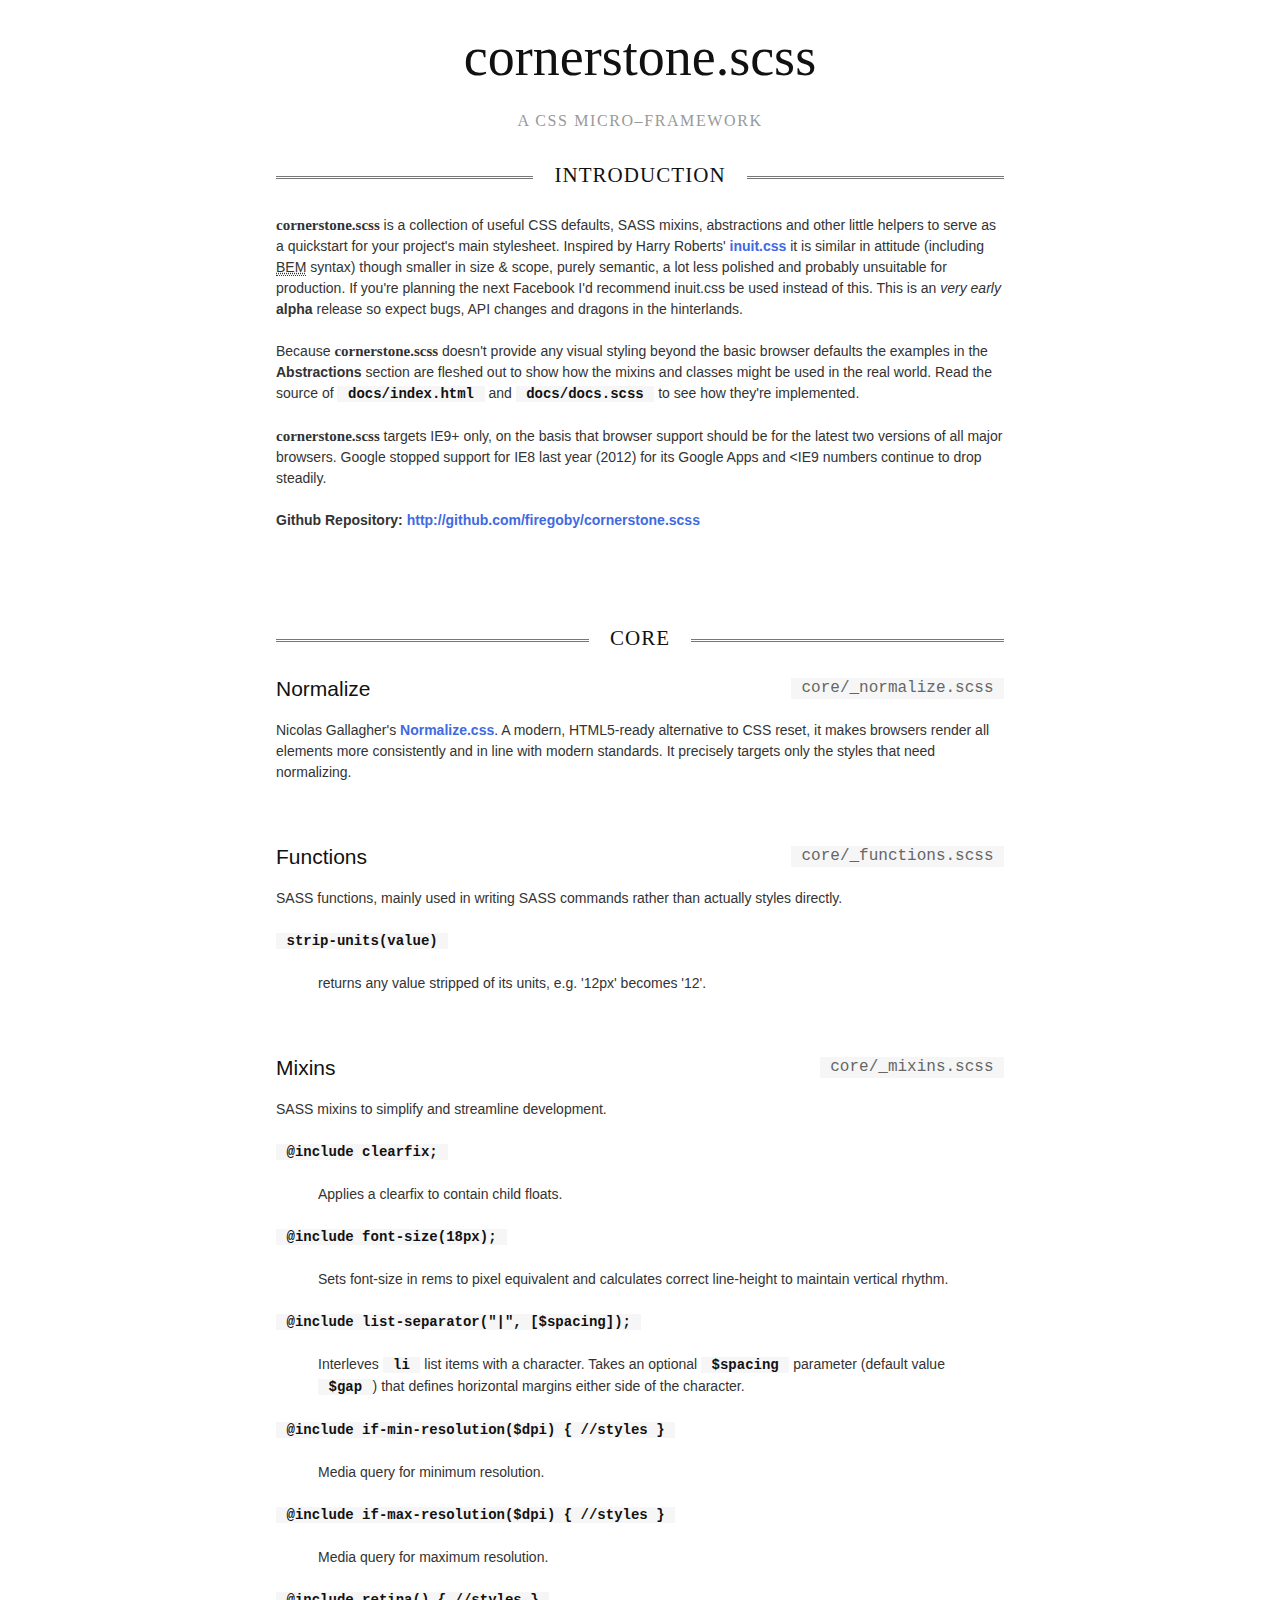
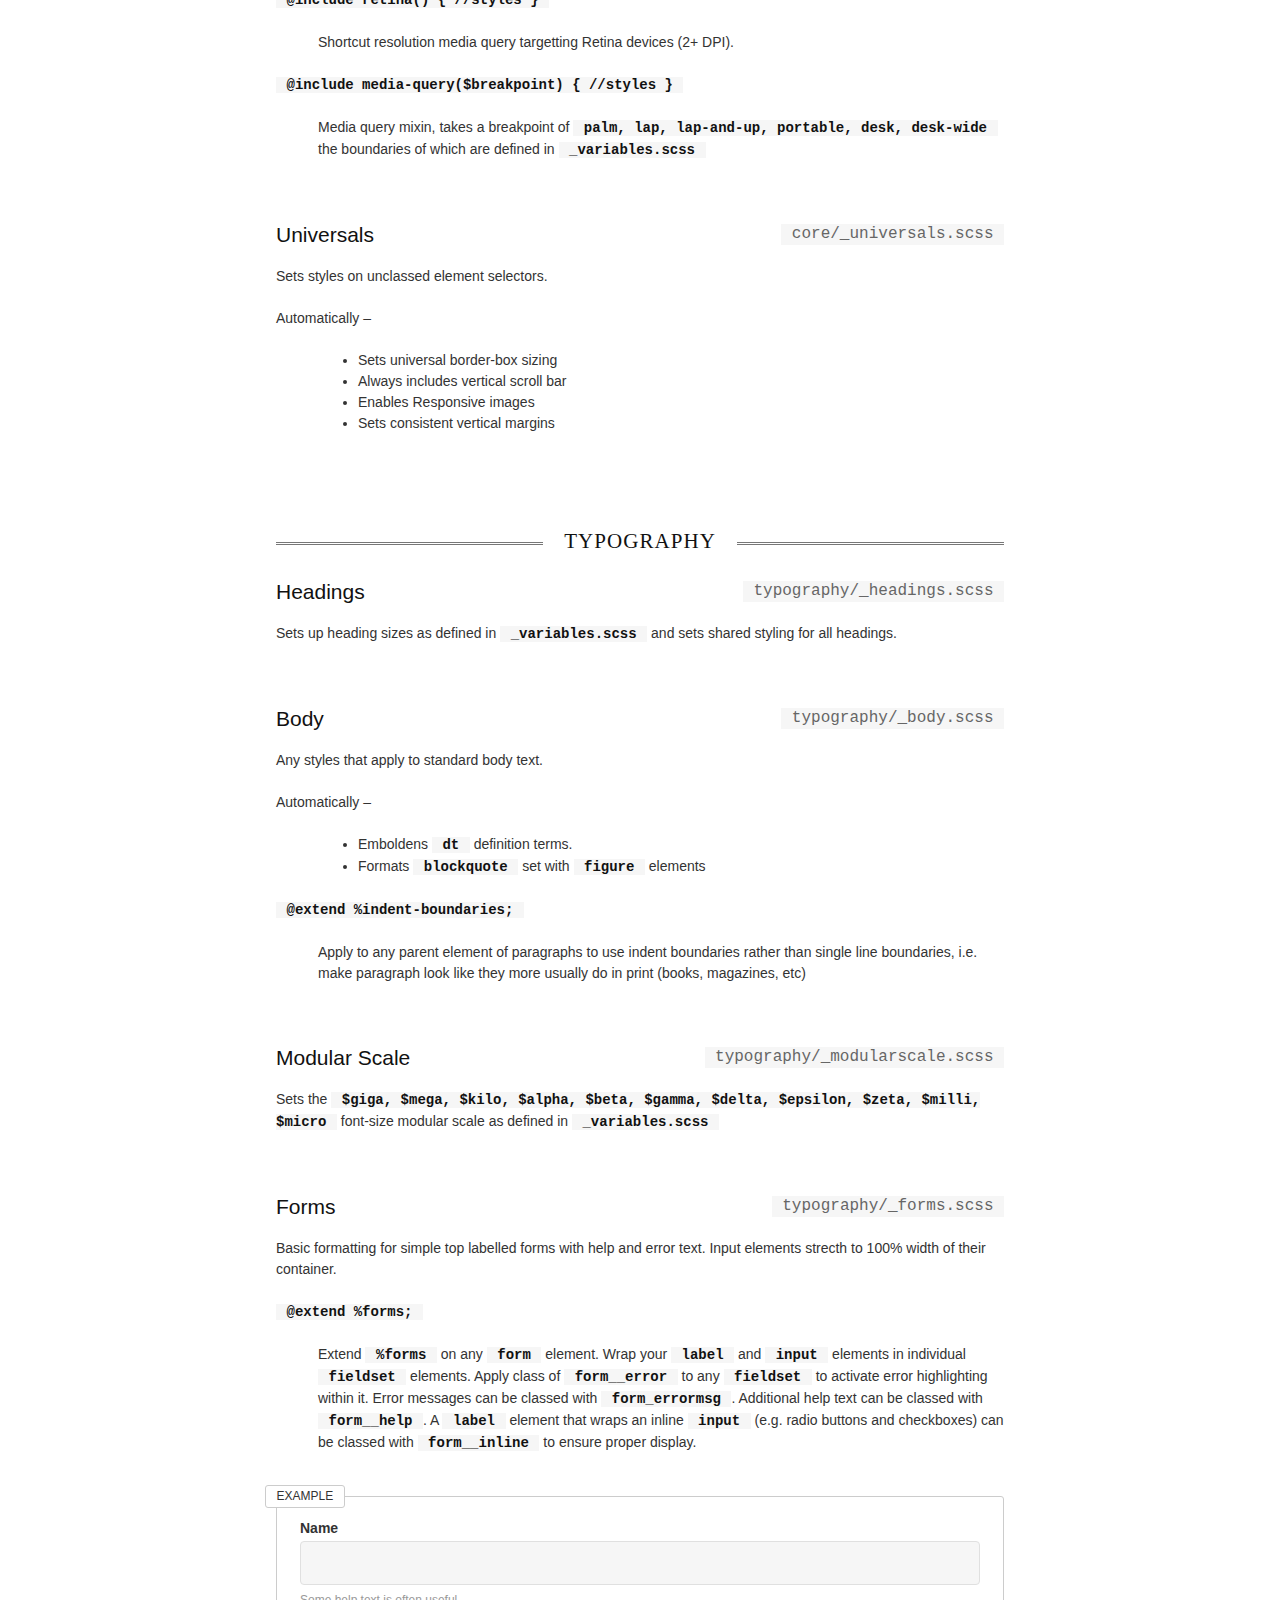
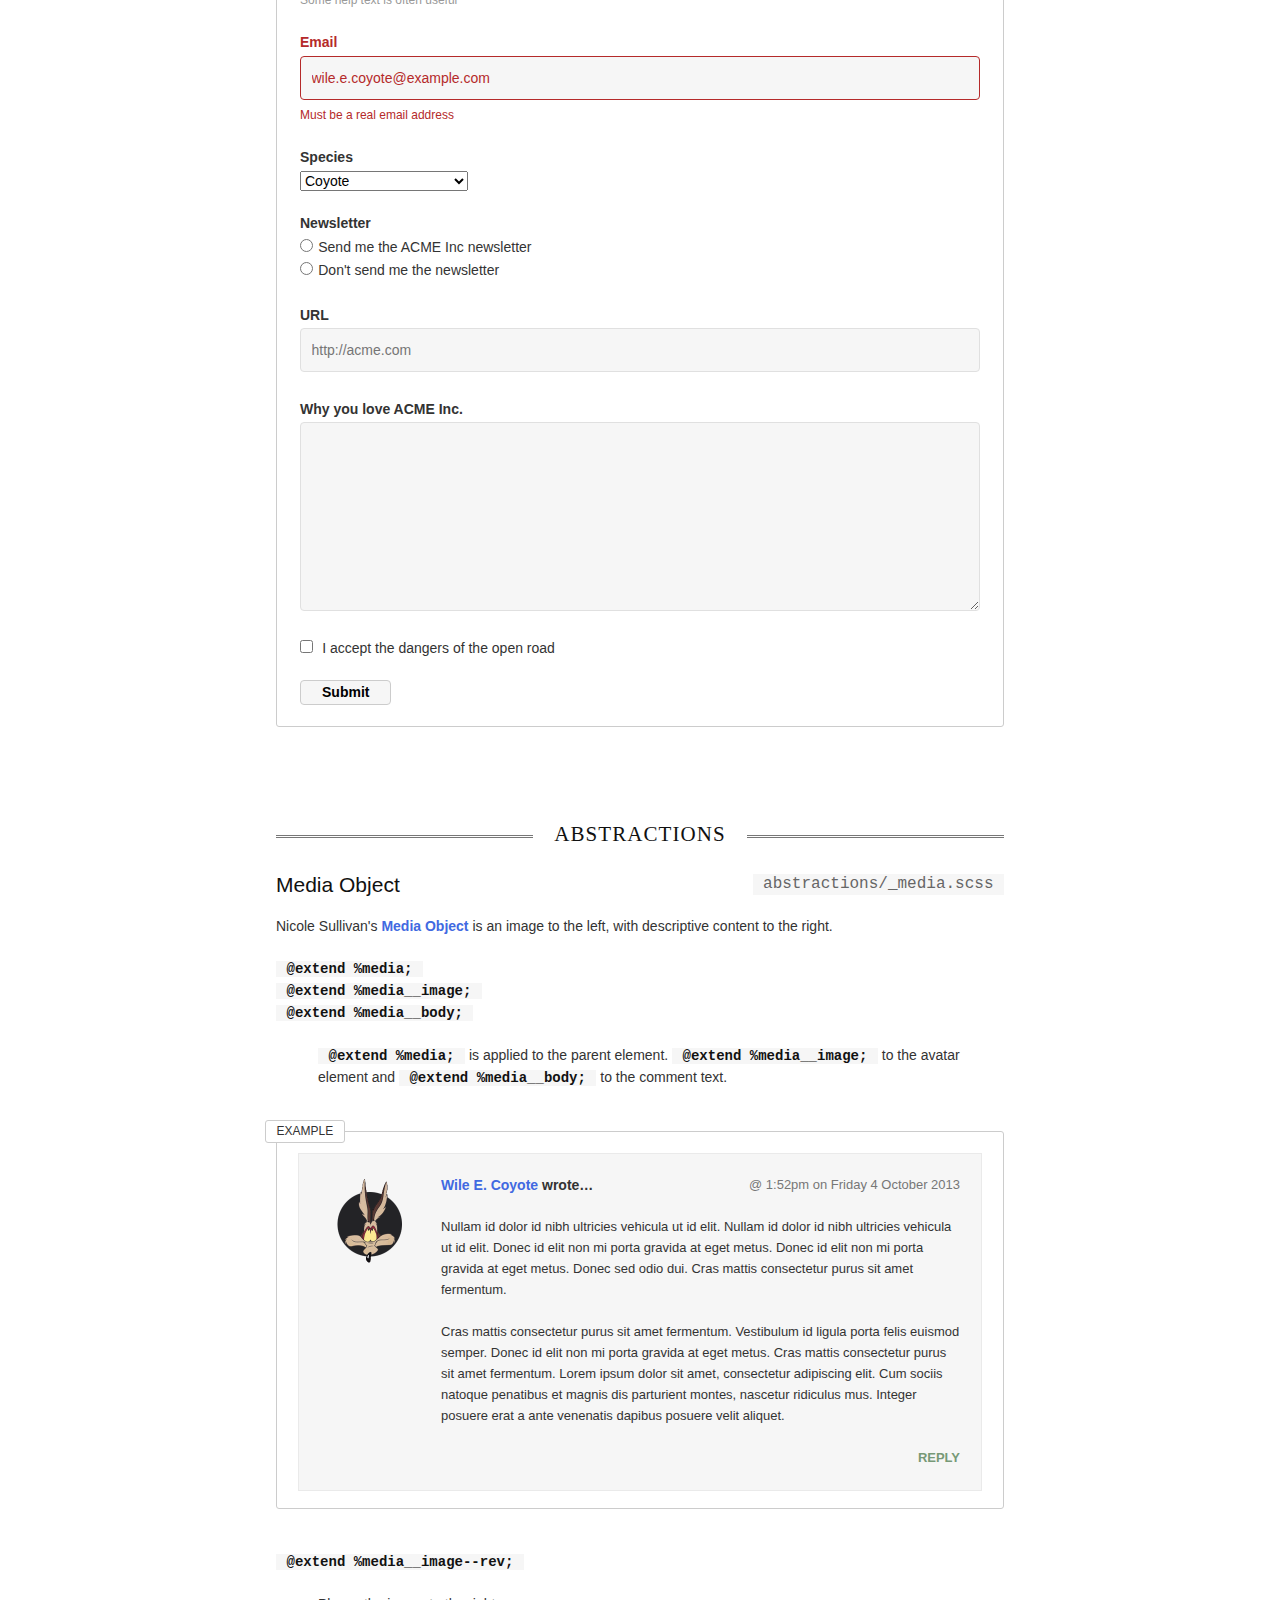
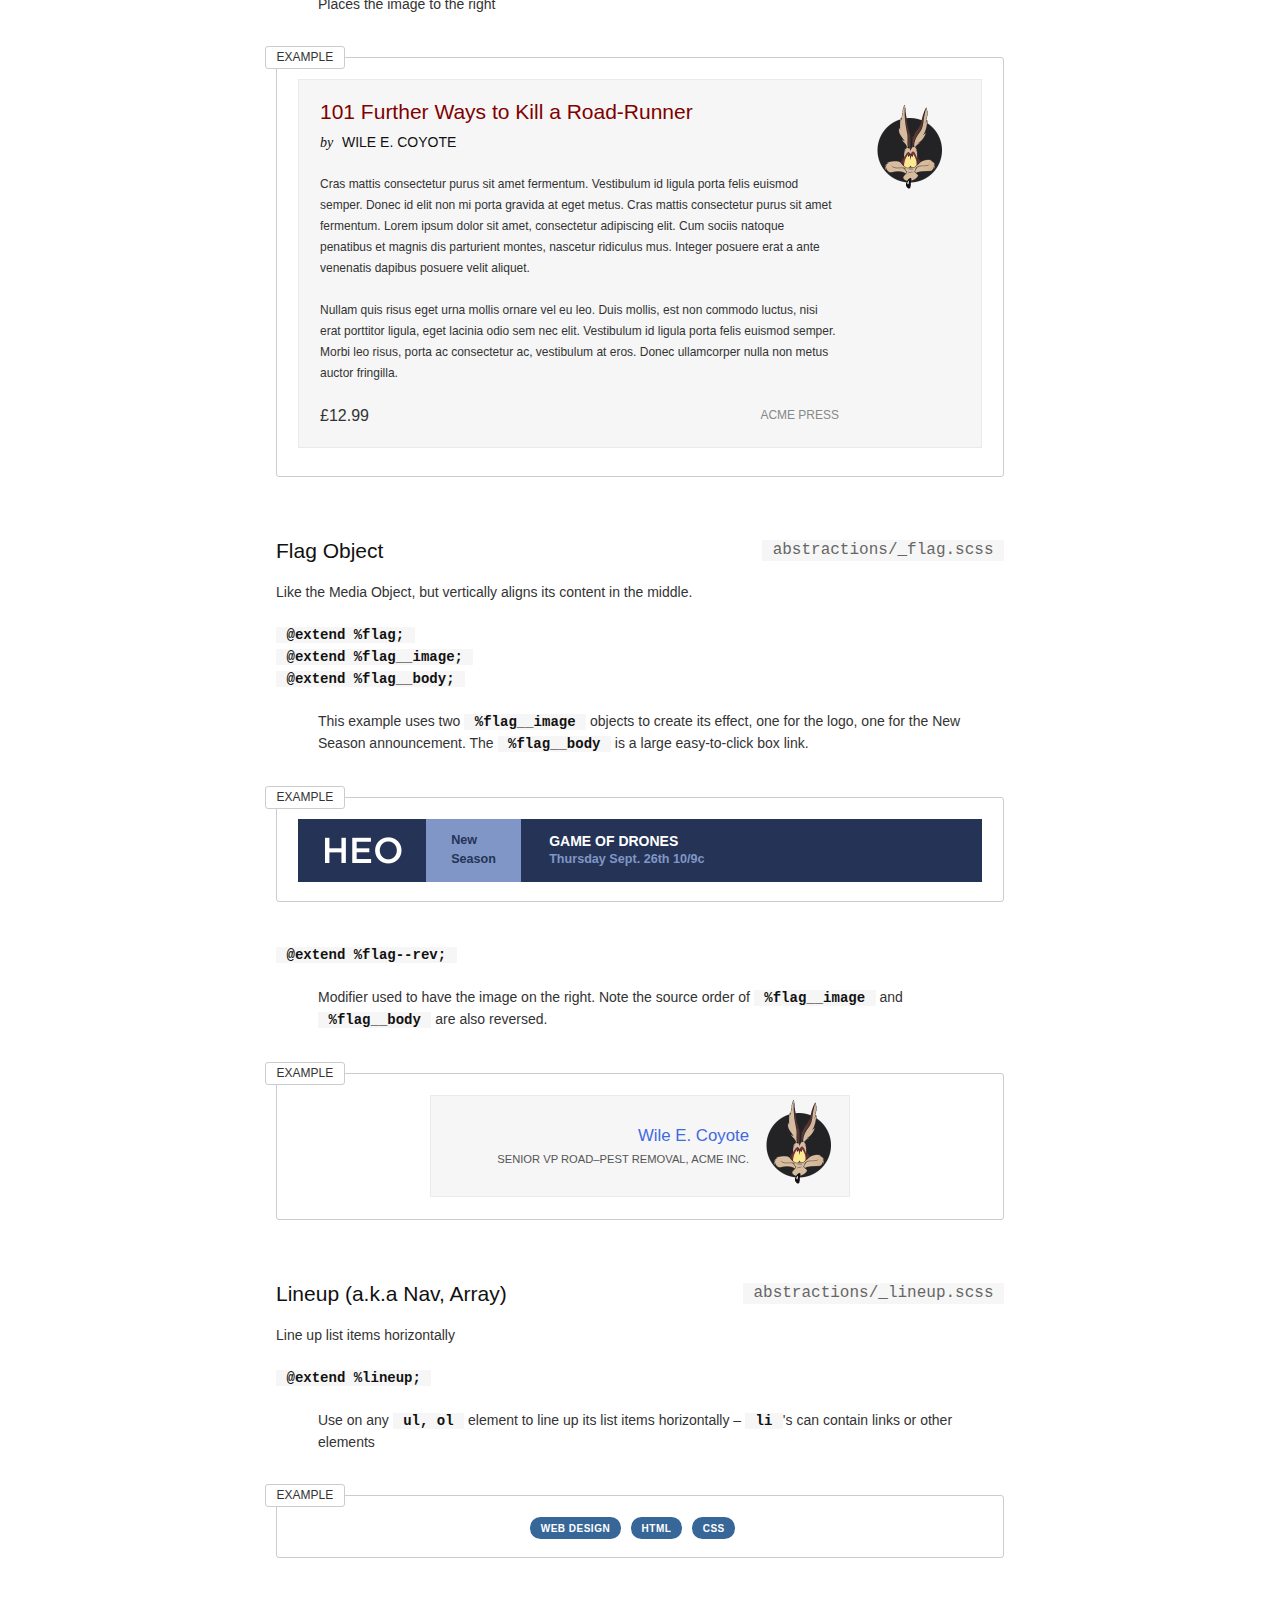
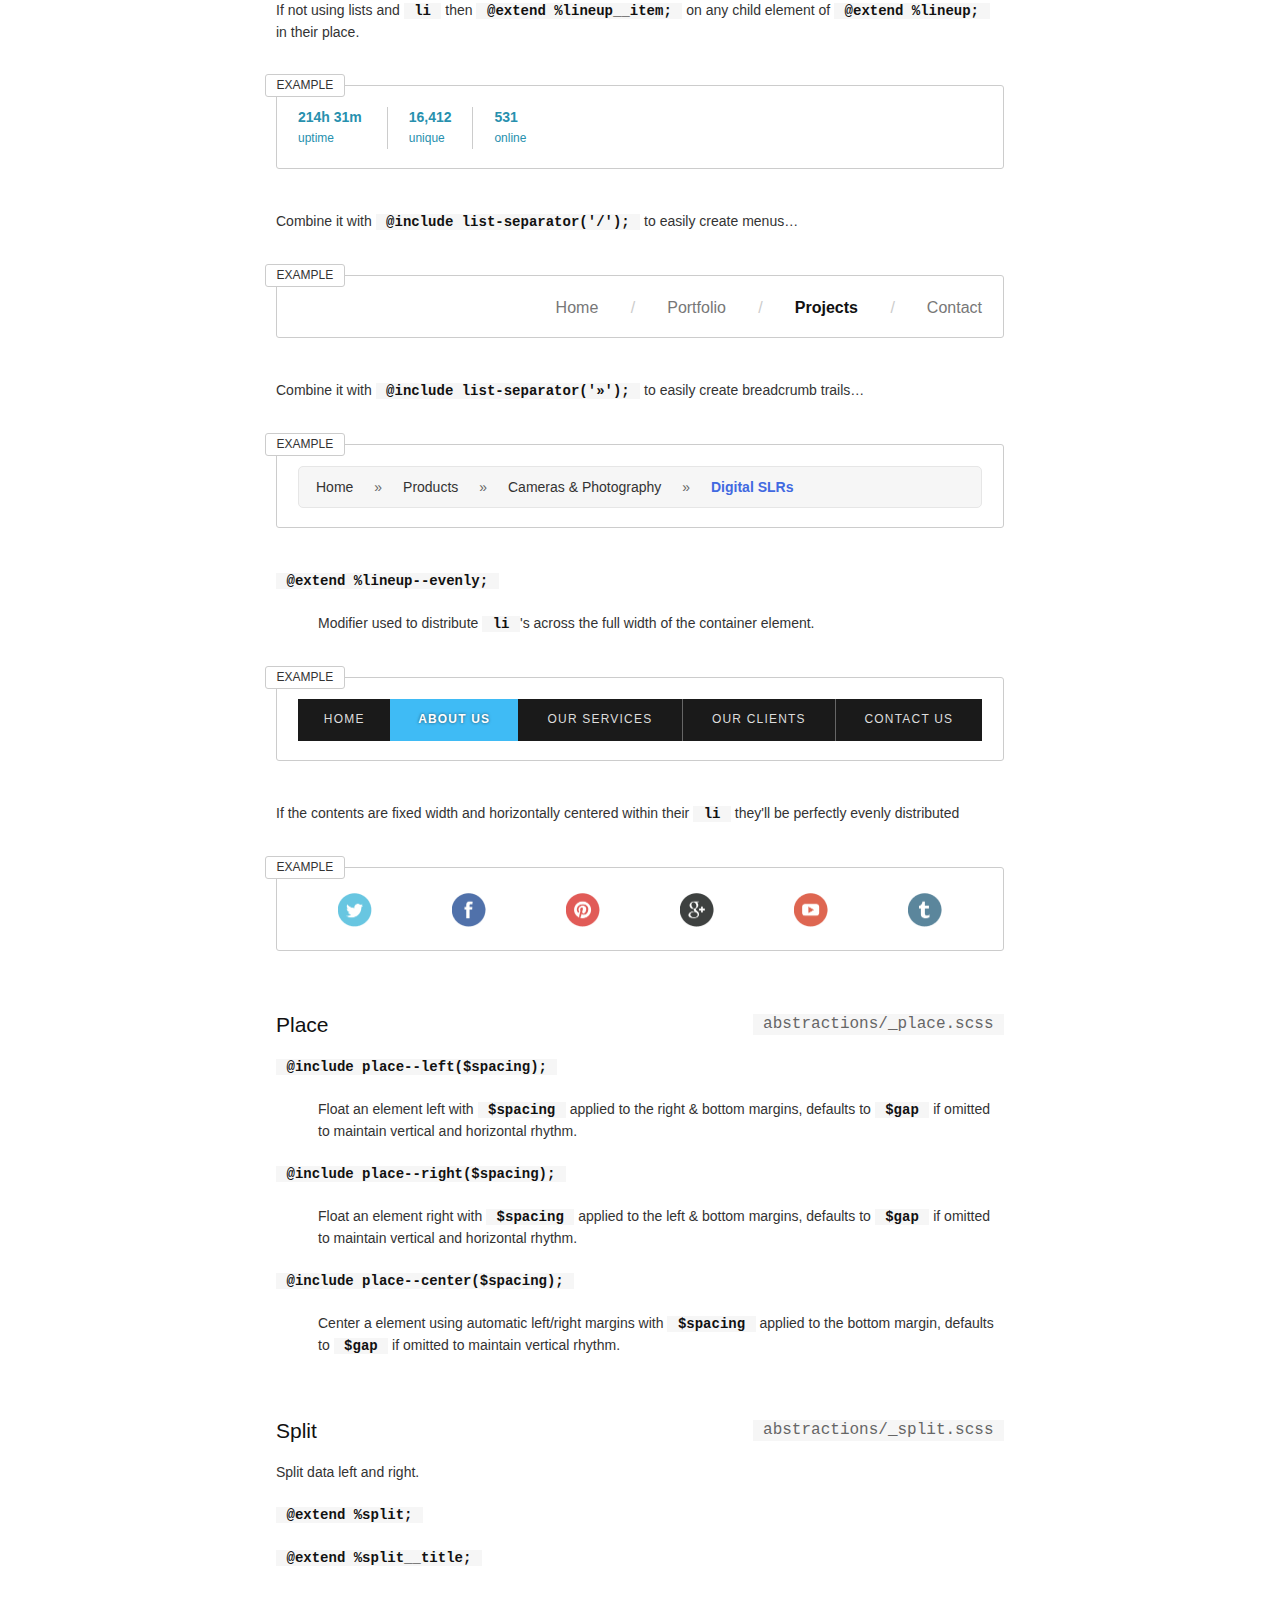
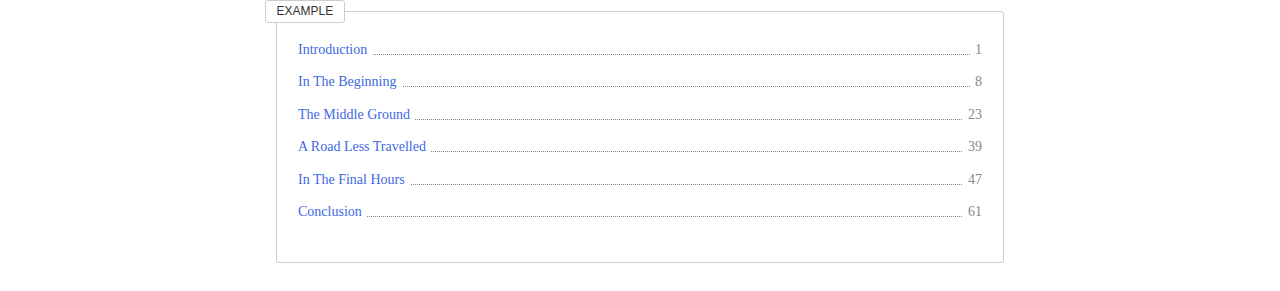
<file: docs/index.html>
<!doctype html>
<html>
    <head>
      <meta charset="utf-8">
        <meta http-equiv="X-UA-Compatible" content="IE=edge">
        <title>cornerstone.scss Documentation</title>
        <meta name="description" content="cornerstone.scss Documentation and Example Usage">
        <meta name="viewport" content="width=device-width, initial-scale=1">
        <link rel="stylesheet" href="docs.css">
    </head>
    <body>
        <header>
            <h1>cornerstone.scss</h1>
            <h2>A CSS Micro&ndash;Framework</h2>
        </header>

        <section class="introduction">
            <h3><span>Introduction</span></h3>
            <p><strong class="brand">cornerstone.scss</strong> is a collection of useful CSS defaults, SASS mixins, abstractions and other little helpers to serve as a quickstart for your project's main stylesheet. Inspired by Harry Roberts' <strong><a href="">inuit.css</a></strong> it is similar in attitude (including <abbr title="Block, Element, Modifier">BEM</abbr> syntax) though smaller in size &amp; scope, purely semantic, a lot less polished and probably unsuitable for production. If you're planning the next Facebook I'd recommend inuit.css be used instead of this. This is an <em>very early</em> <strong>alpha</strong> release so expect bugs, API changes and dragons in the hinterlands.</p>
            <p>Because <strong class="brand">cornerstone.scss</strong> doesn't provide any visual styling beyond the basic browser defaults the examples in the <strong>Abstractions</strong> section are fleshed out to show how the mixins and classes might be used in the real world. Read the source of <code>docs/index.html</code> and <code>docs/docs.scss</code> to see how they're implemented.</p>
            <p><strong class="brand">cornerstone.scss</strong> targets IE9+ only, on the basis that browser support should be for the latest two versions of all major browsers. Google stopped support for IE8 last year (2012) for its Google Apps and &lt;IE9 numbers continue to drop steadily.</p>
            <p><strong>Github Repository:</strong> <a href="http://github.com/firegoby/cornerstone.scss">http://github.com/firegoby/cornerstone.scss</a></p>
        </section>

        <section class="module">
            <h3><span>Core</span></h3>

            <h4>Normalize <span class="filename">core/_normalize.scss</span></h4>
            <p>Nicolas Gallagher's <a href="http://necolas.github.io/normalize.css/">Normalize.css</a>. A modern, HTML5-ready alternative to CSS reset, it makes browsers render all elements more consistently and in line with modern standards. It precisely targets only the styles that need normalizing.
            </p>

            <h4>Functions <span class="filename">core/_functions.scss</span></h4>
            <p>SASS functions, mainly used in writing SASS commands rather than actually styles directly.</p>
            <dl><dt><code>strip-units(value)</code></dt><dd>returns any value stripped of its units, e.g. '12px' becomes '12'.</dd></dl>

            <h4>Mixins <span class="filename">core/_mixins.scss</span></h4>
            <p>SASS mixins to simplify and streamline development.</p>
            <dl><dt><code>@include clearfix;</code></dt><dd>Applies a clearfix to contain child floats.</dd></dl>
            <dl><dt><code>@include font-size(18px);</code></dt><dd>Sets font-size in rems to pixel equivalent and calculates correct line-height to maintain vertical rhythm.</dd></dl>
            <dl><dt><code>@include list-separator("|", [$spacing]);</code></dt><dd>Interleves <code>li</code> list items with a character. Takes an optional <code>$spacing</code> parameter (default value <code>$gap</code>) that defines horizontal margins either side of the character.</dd></dl>
            <dl><dt><code>@include if-min-resolution($dpi) { //styles }</code></dt><dd>Media query for minimum resolution.</dd></dl>
            <dl><dt><code>@include if-max-resolution($dpi) { //styles }</code></dt><dd>Media query for maximum resolution.</dd></dl>
            <dl><dt><code>@include retina() { //styles }</code></dt><dd>Shortcut resolution media query targetting Retina devices (2+ DPI).</dd></dl>
            <dl><dt><code>@include media-query($breakpoint) { //styles }</code></dt><dd>Media query mixin, takes a breakpoint of <code>palm, lap, lap-and-up, portable, desk, desk-wide</code> the boundaries of which are defined in <code>_variables.scss</code></dd></dl>

            <h4>Universals <span class="filename">core/_universals.scss</span></h4>
            <p>Sets styles on unclassed element selectors.</p>
            <p>Automatically &ndash;</p>
            <ul>
                <li>Sets universal border-box sizing</li>
                <li>Always includes vertical scroll bar</li>
                <li>Enables Responsive images</li>
                <li>Sets consistent vertical margins</li>
            </ul>
        </section>

        <section class="module">
            <h3><span>Typography</span></h3>
            <h4>Headings <span class="filename">typography/_headings.scss</span></h4>
            <p>Sets up heading sizes as defined in <code>_variables.scss</code> and sets shared styling for all headings.</p>

            <h4>Body <span class="filename">typography/_body.scss</span></h4>
            <p>Any styles that apply to standard body text.</p>
            <p>Automatically &ndash;</p>
            <ul>
                <li>Emboldens <code>dt</code> definition terms.</li>
                <li>Formats <code>blockquote</code> set with <code>figure</code> elements</li>
            </ul>
            <dl><dt><code>@extend %indent-boundaries;</code></dt><dd>Apply to any parent element of paragraphs to use indent boundaries rather than single line boundaries, i.e. make paragraph look like they more usually do in print (books, magazines, etc)</dd></dl>

            <h4>Modular Scale <span class="filename">typography/_modularscale.scss</span></h4>
            <p>Sets the <code>$giga, $mega, $kilo, $alpha, $beta, $gamma, $delta, $epsilon, $zeta, $milli, $micro</code> font-size modular scale as defined in <code>_variables.scss</code></p>

            <h4>Forms <span class="filename">typography/_forms.scss</span></h4>
            <p>Basic formatting for simple top labelled forms with help and error text. Input elements strecth to 100% width of their container.</p>
            <dl><dt><code>@extend %forms;</code></dt><dd>Extend <code>%forms</code> on any <code>form</code> element. Wrap your <code>label</code> and <code>input</code> elements in individual <code>fieldset</code> elements. Apply class of <code>form__error</code> to any <code>fieldset</code> to activate error highlighting within it. Error messages can be classed with <code>form_errormsg</code>. Additional help text can be classed with <code>form__help</code>. A <code>label</code> element that wraps an inline <code>input</code> (e.g. radio buttons and checkboxes) can be classed with <code>form__inline</code> to ensure proper display.</dd></dl>
            <div class="example example--forms">
                <!-- begin example code -->
                <form action="/">
                    <fieldset>
                        <label for="name">Name</label>
                        <input type="text" id="name" />
                        <p class="form__help">Some help text is often useful</p>
                    </fieldset>

                    <fieldset class="form__error">
                        <label for="email">Email</label>
                        <input type="email" id="email" value="wile.e.coyote@example.com" />
                        <p class="form__errormsg">Must be a real email address</p>
                    </fieldset>

                    <fieldset>
                        <label for="species">Species</label>
                        <select id="species">
                            <option>Coyote</option>
                            <option>Road Runner</option>
                        </select>
                    </fieldset>

                    <fieldset>
                        <label for="newsletter">Newsletter</label>
                        <ul>
                            <li><label class="form__inline"><input type="radio" name="newsletter" />Send me the ACME Inc newsletter</label></li>
                            <li><label class="form__inline"><input type="radio" name="newsletter" />Don't send me the newsletter</label></li>
                        </ul>
                    </fieldset>

                    <fieldset>
                        <label for="url">URL</label>
                        <input type="url" id="url" placeholder="http://acme.com" />
                    </fieldset>

                    <fieldset>
                        <label for="why">Why you love ACME Inc.</label>
                        <textarea id="why"></textarea>
                    </fieldset>

                    <fieldset>
                        <label class="form__inline"><input type="checkbox" name="accept"/> I accept the dangers of the open road</label>
                    </fieldset>

                    <fieldset>
                        <input type="submit" value="Submit" />
                    </fieldset>
                </form>
                <!-- end example code -->
            </div>
        </section>


        <section class="module">
            <h3><span>Abstractions</span></h3>
            <h4>Media Object<span class="filename">abstractions/_media.scss</span></h4>
            <p>Nicole Sullivan's <a href="http://www.stubbornella.org/content/2010/06/25/the-media-object-saves-hundreds-of-lines-of-code/">Media Object</a> is an image to the left, with descriptive content to the right.</p>
            <dl><dt><code>@extend %media;</code><br/><code>@extend %media__image;</code><br/><code>@extend %media__body;</code></dt><dd><code>@extend %media;</code> is applied to the parent element. <code>@extend %media__image;</code> to the avatar element and <code>@extend %media__body;</code> to the comment text.</dd></dl>
            <div class="example example--media">
                <!-- begin example code -->
                <article class="comment">
                    <div class="comment__avatar"><img src="images/wilecoyote.png"/></div>
                    <div class="comment__body">
                        <span class="comment__date">@ 1:52pm on Friday 4 October 2013</span>
                        <span class="comment__author"><a href="/">Wile E. Coyote</a> wrote&hellip;</span>
                        <br/>
                        <p>Nullam id dolor id nibh ultricies vehicula ut id elit. Nullam id dolor id nibh ultricies vehicula ut id elit. Donec id elit non mi porta gravida at eget metus. Donec id elit non mi porta gravida at eget metus. Donec sed odio dui. Cras mattis consectetur purus sit amet fermentum.</p><p>Cras mattis consectetur purus sit amet fermentum. Vestibulum id ligula porta felis euismod semper. Donec id elit non mi porta gravida at eget metus. Cras mattis consectetur purus sit amet fermentum. Lorem ipsum dolor sit amet, consectetur adipiscing elit. Cum sociis natoque penatibus et magnis dis parturient montes, nascetur ridiculus mus. Integer posuere erat a ante venenatis dapibus posuere velit aliquet.</p>
                        <a href="/" class="comment__reply">Reply</a>
                    </div>
                </article>
                <!-- end example code -->
            </div>
            <dl><dt><code>@extend %media__image--rev;</code></dt><dd>Places the image to the right</dd></dl>
            <div class="example example--author">
                <!-- begin example code -->
                <article class="author">
                    <div class="author__avatar"><img src="images/wilecoyote.png"/></div>
                    <div class="author__body">
                        <a class="author__book" href="/">101 Further Ways to Kill a Road-Runner</a>
                        <a class="author__name" href="/"><span>by </span>Wile E. Coyote</a>
                        <p>Cras mattis consectetur purus sit amet fermentum. Vestibulum id ligula porta felis euismod semper. Donec id elit non mi porta gravida at eget metus. Cras mattis consectetur purus sit amet fermentum. Lorem ipsum dolor sit amet, consectetur adipiscing elit. Cum sociis natoque penatibus et magnis dis parturient montes, nascetur ridiculus mus. Integer posuere erat a ante venenatis dapibus posuere velit aliquet.</p>
<p>Nullam quis risus eget urna mollis ornare vel eu leo. Duis mollis, est non commodo luctus, nisi erat porttitor ligula, eget lacinia odio sem nec elit. Vestibulum id ligula porta felis euismod semper. Morbi leo risus, porta ac consectetur ac, vestibulum at eros. Donec ullamcorper nulla non metus auctor fringilla.</p>
                        <div class="author__meta"><span class="author__price">£12.99</span> <span class="author__publisher">Acme Press</span></div>
                    </div>
                </article>
                <!-- end example code -->
            </div>

            <h4>Flag Object <span class="filename">abstractions/_flag.scss</span></h4>
            <p>Like the Media Object, but vertically aligns its content in the middle.</p>
            <dl><dt><code>@extend %flag;</code><br/><code>@extend %flag__image;</code><br/><code>@extend %flag__body;</code></dt><dd>This example uses two <code>%flag__image</code> objects to create its effect, one for the logo, one for the New Season announcement. The <code>%flag__body</code> is a large easy-to-click box link.</dd></dl>
            <div class="example example--heo">
                <!-- begin example code -->
                <article class="heo">
                    <div class="heo__logo"><img src="images/heo.png"/></div>
                    <p class="heo__announce">New Season</p>
                    <a class="heo__download" href="/">Game of Drones<br/><span class="heo__details">Thursday Sept. 26th 10/9c</span></a>
                </article>
                <!-- end example code -->
            </div>

            <dl><dt><code>@extend %flag--rev;</code></dt><dd>Modifier used to have the image on the right. Note the source order of <code>%flag__image</code> and <code>%flag__body</code> are also reversed.</dd></dl>
            <div class="example example--acme">
                <!-- begin example code -->
                <article class="acme">
                    <a class="acme__profile" href="/">
                        <span class="acme__name">Wile E. Coyote</span>
                        <br/>
                        <span class="acme__position">Senior VP Road&ndash;Pest Removal, ACME Inc.</span>
                    </a>
                    <a href="/" class="acme__avatar"><img src="images/wilecoyote.png"/></a>
                </article>
                <!-- end example code -->
            </div>

            <h4>Lineup (a.k.a Nav, Array) <span class="filename">abstractions/_lineup.scss</span></h4>
            <p>Line up list items horizontally</p>

            <dl><dt><code>@extend %lineup;</code></dt><dd>Use on any <code>ul, ol</code> element to line up its list items horizontally &ndash; <code>li</code>'s can contain links or other elements</dd></dl>
            <div class="example">
                <!-- begin example code -->
                <ul class="taglist">
                    <li class="taglist__tag"><a class="taglist__link" href="/">Web Design</a></li>
                    <li class="taglist__tag"><a class="taglist__link" href="/">HTML</a></li>
                    <li class="taglist__tag"><a class="taglist__link" href="/">CSS</a></li>
                </ul>
                <!-- end example code -->
            </div>

            <p>If not using lists and <code>li</code> then <code>@extend %lineup__item;</code> on any child element of <code>@extend %lineup;</code> in their place.</p>
            <div class="example example--medium">
                <!-- begin example code -->
                <div class=stats>
                    <dl class=stats__stat>
                        <dd class=stats__value>214h 31m</dd>
                        <dt class=stats__title>Uptime</dt>
                    </dl>

                    <dl class=stats__stat>
                        <dd class=stats__value>16,412</dd>
                        <dt class=stats__title>Unique</dt>
                    </dl>

                    <dl class=stats__stat>
                        <dd class=stats__value>531</dd>
                        <dt class=stats__title>Online</dt>
                    </dl>
                </div>
                <!-- end example code -->
            </div>

            <p>Combine it with <code>@include list-separator('/');</code> to easily create menus&hellip;</p>
            <div class="example">
                <!-- begin example code -->
                <ul class="menubar">
                    <li><a href="/">Home</a></li>
                    <li><a href="/">Portfolio</a></li>
                    <li class="active"><a href="/">Projects</a></li>
                    <li><a href="/">Contact</a></li>
                </ul>
                <!-- end example code -->
            </div>

            <p>Combine it with <code>@include list-separator('»');</code> to easily create breadcrumb trails&hellip;</p>
            <div class="example example--medium">
                <!-- begin example code -->
                <ul class="breadcrumbs">
                    <li><a href="/">Home</a></li>
                    <li><a href="/">Products</a></li>
                    <li><a href="/">Cameras <span class="amp">&amp;</span> Photography</a></li>
                    <li><a href="/">Digital SLRs</a></li>
                </ul>
                <!-- end example code -->
            </div>

            <dl><dt><code>@extend %lineup--evenly;</code></dt><dd>Modifier used to distribute <code>li</code>'s across the full width of the container element.</dd></dl>
            <div class="example example--medium">
                <!-- begin example code -->
                <ul class="sitemenu">
                    <li class="sitemenu__item"><a class="sitemenu__link" href="/">Home</a></li>
                    <li class="sitemenu__item active"><a class="sitemenu__link" href="/">About Us</a></li>
                    <li class="sitemenu__item"><a class="sitemenu__link" href="/">Our Services</a></li>
                    <li class="sitemenu__item"><a class="sitemenu__link" href="/">Our Clients</a></li>
                    <li class="sitemenu__item"><a class="sitemenu__link" href="/">Contact Us</a></li>
                </ul>
                <!-- end example code -->
            </div>

            <p>If the contents are fixed width and horizontally centered within their <code>li</code> they'll be perfectly evenly distributed</p>
            <div class="example example--medium">
                <!-- begin example code -->
                <ul class="social">
                    <li><a class="social__link twitter" href="/"></a></li>
                    <li><a class="social__link fb" href="/"></a></li>
                    <li><a class="social__link pintrest" href="/"></a></li>
                    <li><a class="social__link google" href="/"></a></li>
                    <li><a class="social__link youtube" href="/"></a></li>
                    <li><a class="social__link tumblr" href="/"></a></li>
                </ul>
                <!-- end example code -->
            </div>

            <h4>Place <span class="filename">abstractions/_place.scss</span></h4>
            <dl><dt><code>@include place--left($spacing);</code></dt><dd>Float an element left with <code>$spacing</code> applied to the right &amp; bottom margins, defaults to <code>$gap</code> if omitted to maintain vertical and horizontal rhythm.</dd></dl>
            <dl><dt><code>@include place--right($spacing);</code></dt><dd>Float an element right with <code>$spacing</code> applied to the left &amp; bottom margins, defaults to <code>$gap</code> if omitted to maintain vertical and horizontal rhythm.</dd></dl>
            <dl><dt><code>@include place--center($spacing);</code></dt><dd>Center a element using automatic left/right margins with <code>$spacing</code> applied to the bottom margin, defaults to <code>$gap</code> if omitted to maintain vertical rhythm.</dd></dl>

            <h4>Split <span class="filename">abstractions/_split.scss</span></h4>
            <p>Split data left and right.</p>
            <dl><dt><code>@extend %split;</code></dt><dt><code>@extend %split__title;</code></dt><dd></dd></dl>
            <div class="example example--split">
                <!-- begin example code -->
                <ul class="contents">
                    <li><a class="contents__entry" href="/">Introduction</a> <span>1</span></li>
                    <li><a class="contents__entry" href="/">In The Beginning</a> <span>8</span></li>
                    <li><a class="contents__entry" href="/">The Middle Ground</a> <span>23</span></li>
                    <li><a class="contents__entry" href="/">A Road Less Travelled</a> <span>39</span></li>
                    <li><a class="contents__entry" href="/">In The Final Hours</a> <span>47</span></li>
                    <li><a class="contents__entry" href="/">Conclusion</a> <span>61</span></li>
                </ul>
                <!-- end example code -->
            </div>
        </section>
    </body>
</html>
</file>
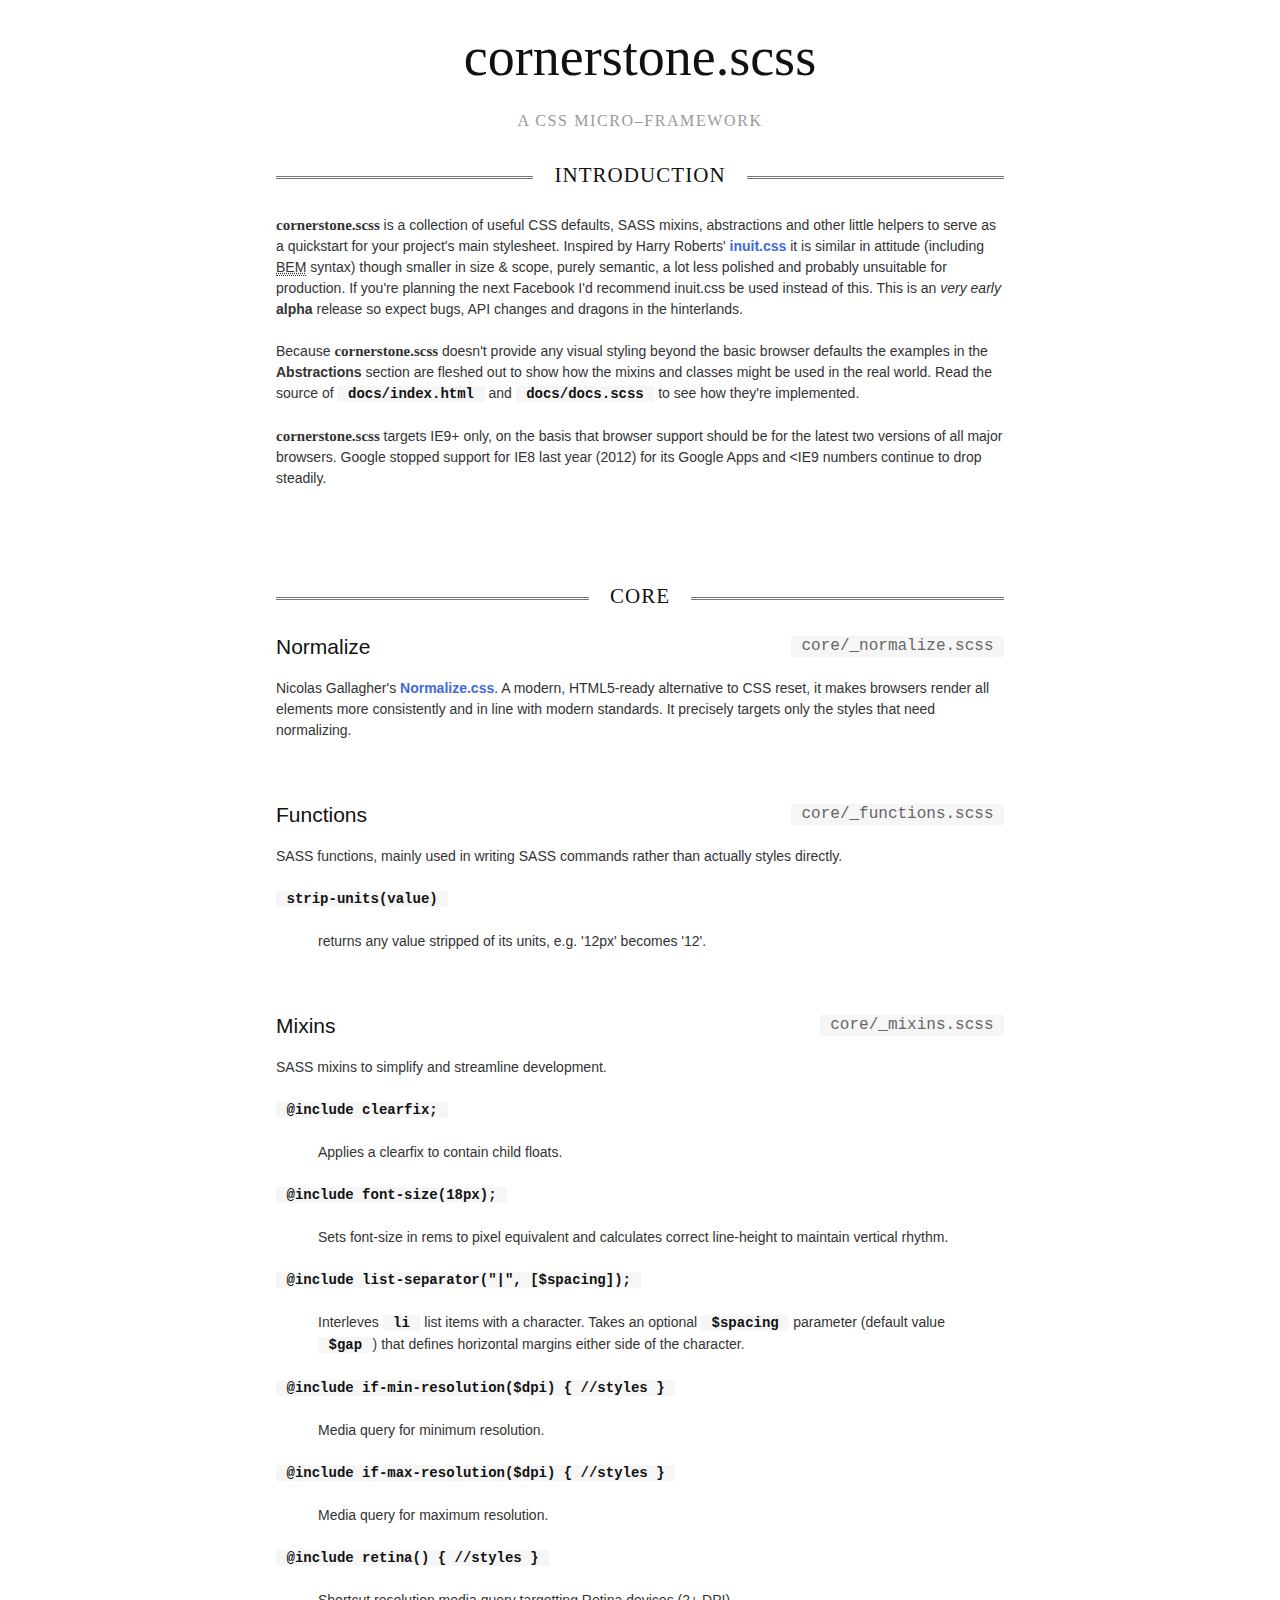
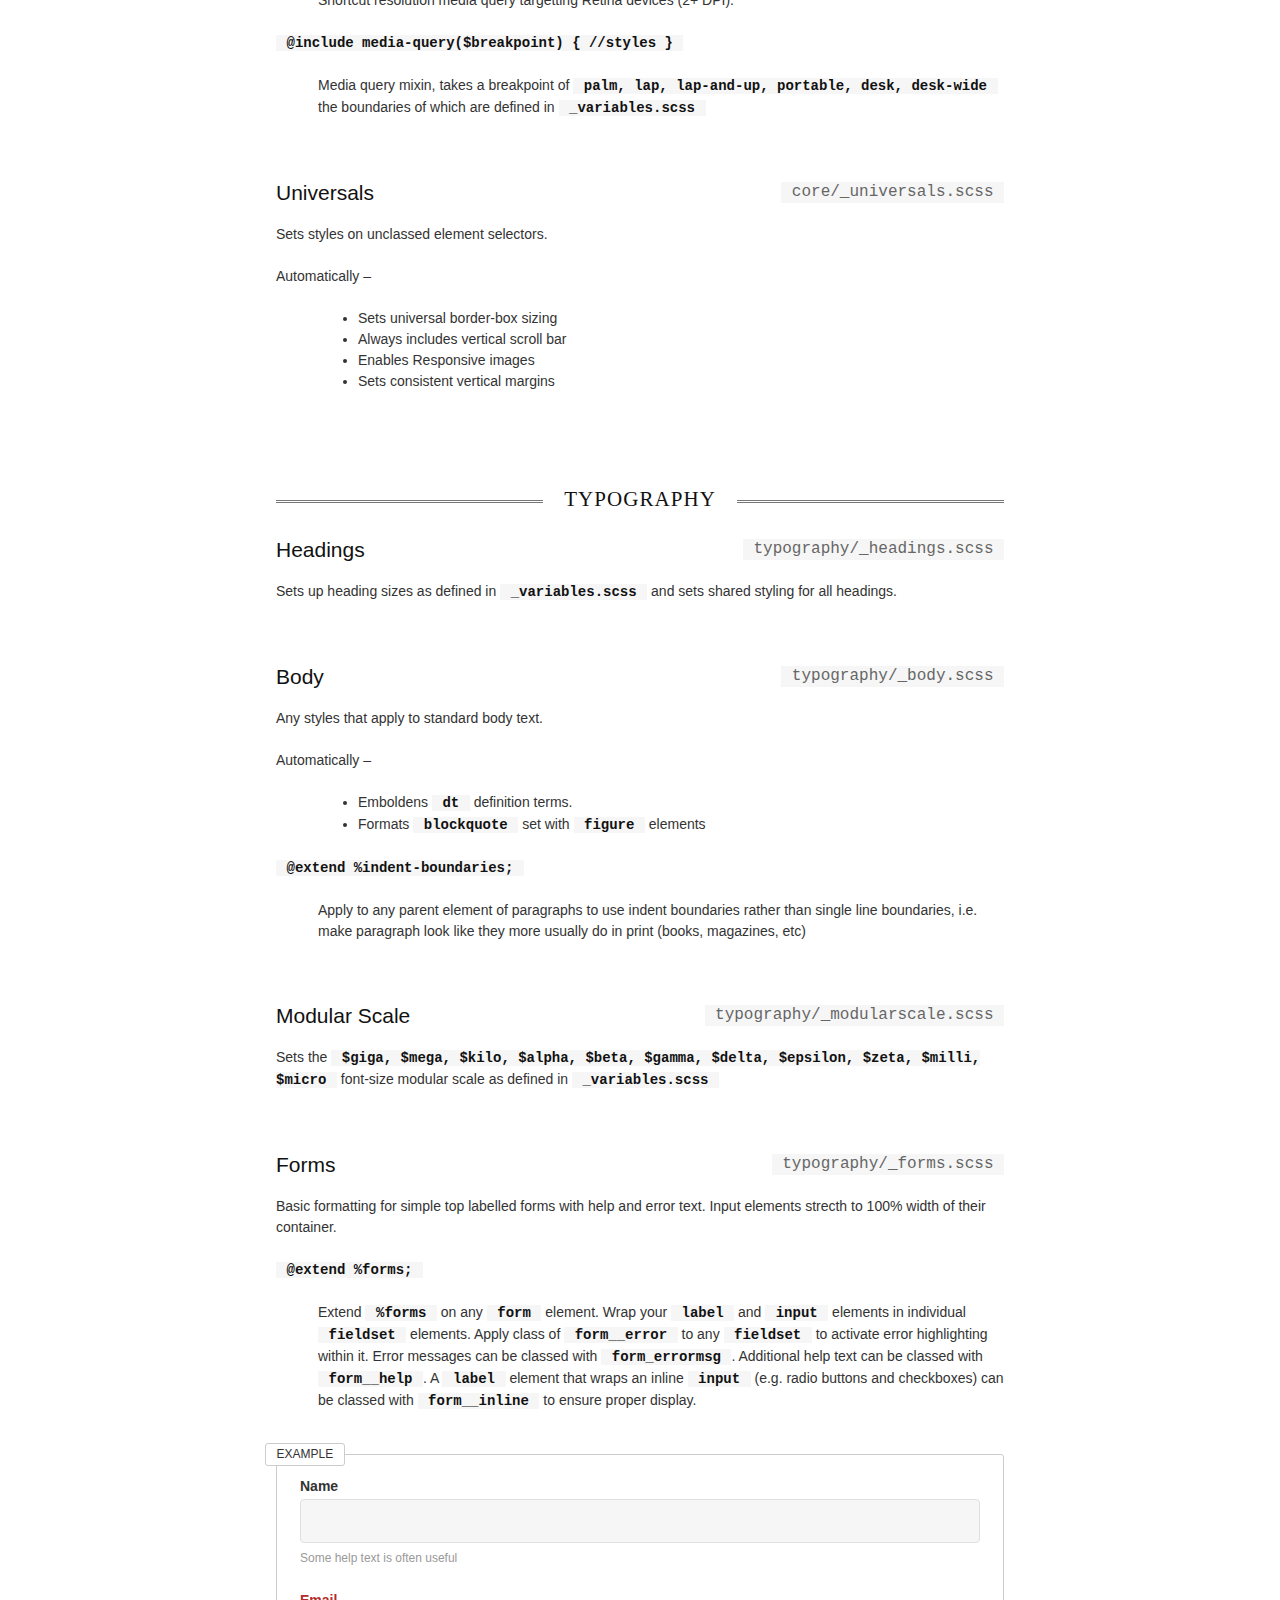
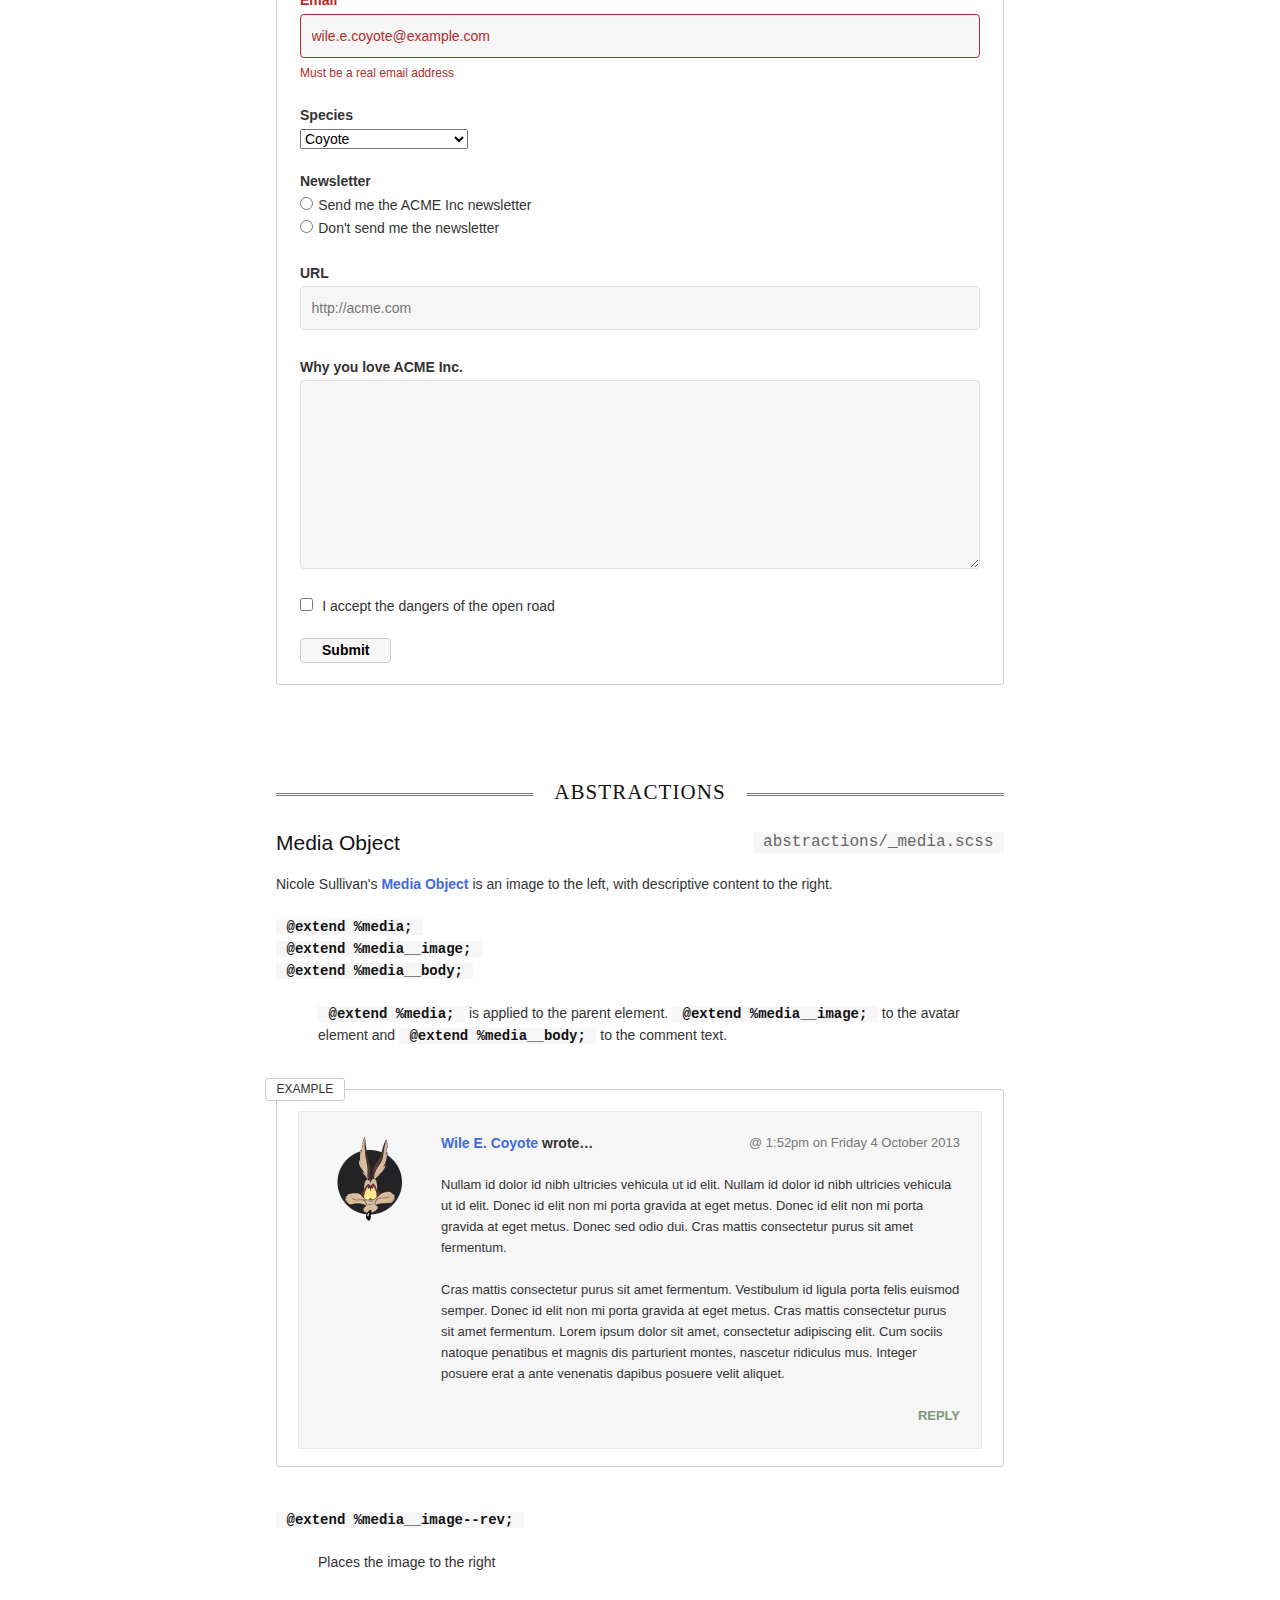
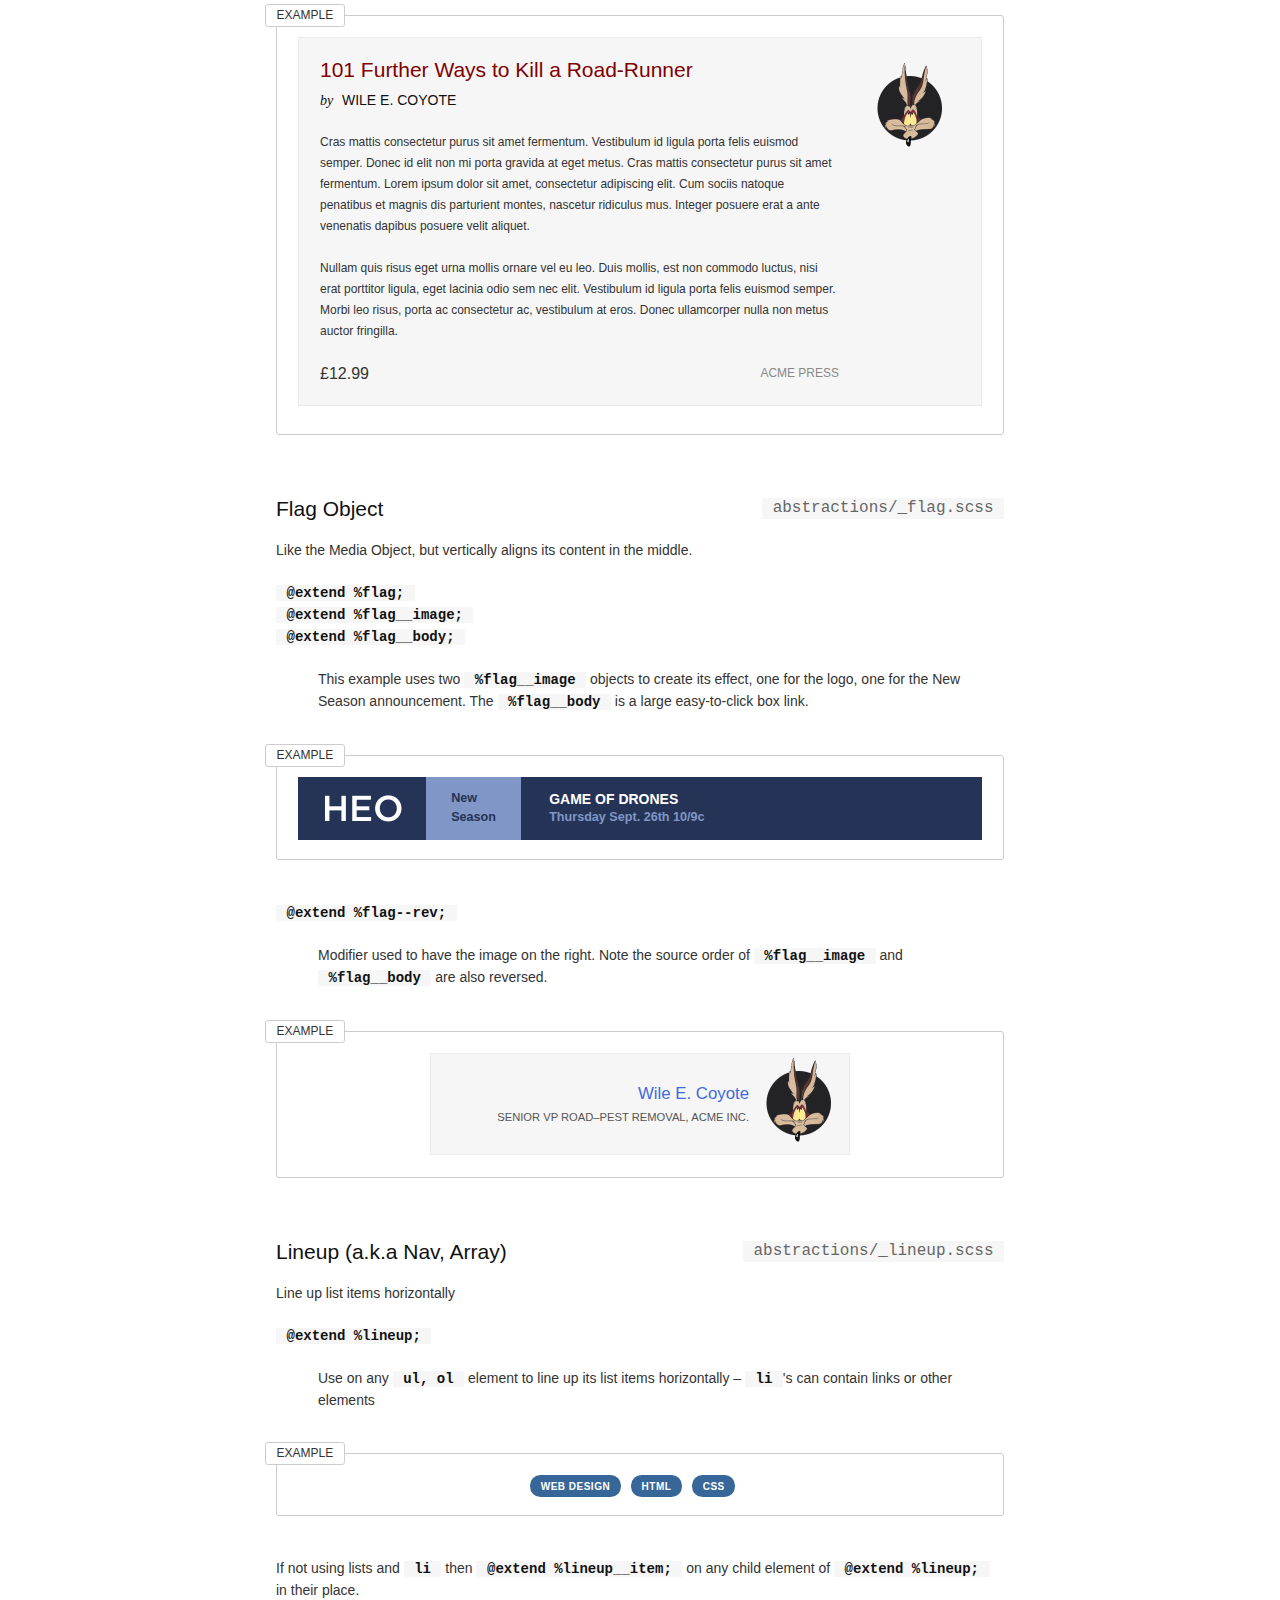
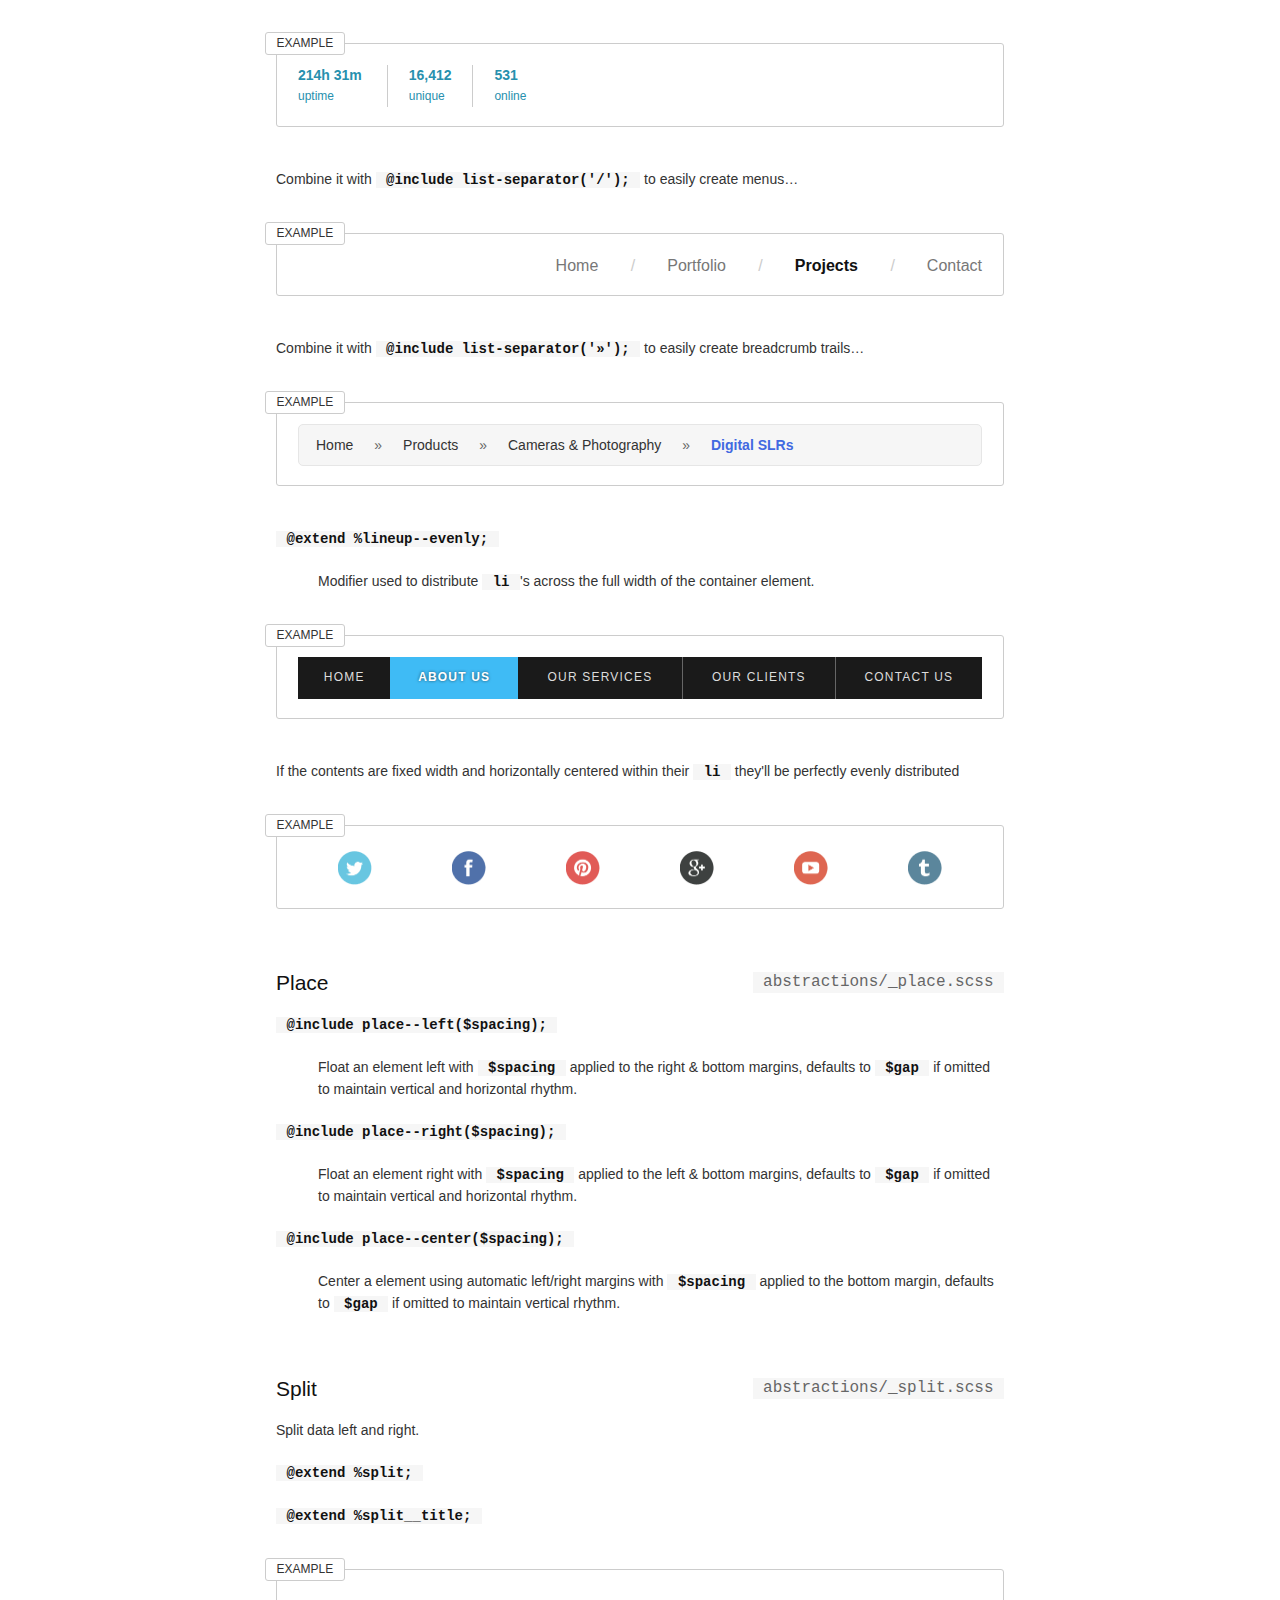
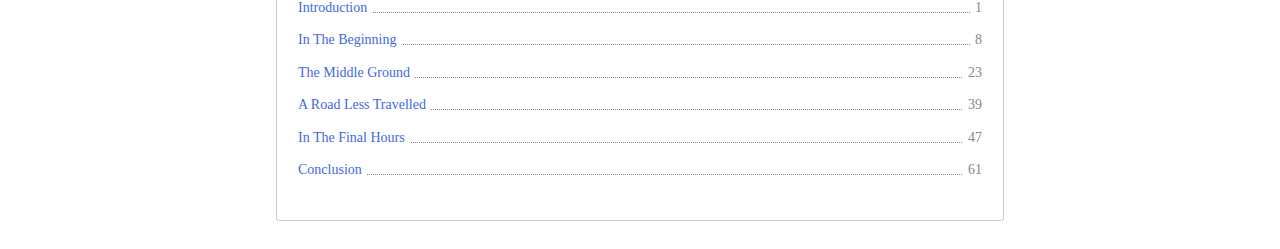
<file: docs/docs.html>
<!doctype html>
<html>
    <head>
      <meta charset="utf-8">
        <meta http-equiv="X-UA-Compatible" content="IE=edge">
        <title>cornerstone.scss Documentation</title>
        <meta name="description" content="cornerstone.scss Documentation and Example Usage">
        <meta name="viewport" content="width=device-width, initial-scale=1">
        <link rel="stylesheet" href="docs.css">
    </head>
    <body>
        <header>
            <h1>cornerstone.scss</h1>
            <h2>A CSS Micro&ndash;Framework</h2>
        </header>

        <section class="introduction">
            <h3><span>Introduction</span></h3>
            <p><strong class="brand">cornerstone.scss</strong> is a collection of useful CSS defaults, SASS mixins, abstractions and other little helpers to serve as a quickstart for your project's main stylesheet. Inspired by Harry Roberts' <strong><a href="">inuit.css</a></strong> it is similar in attitude (including <abbr title="Block, Element, Modifier">BEM</abbr> syntax) though smaller in size &amp; scope, purely semantic, a lot less polished and probably unsuitable for production. If you're planning the next Facebook I'd recommend inuit.css be used instead of this. This is an <em>very early</em> <strong>alpha</strong> release so expect bugs, API changes and dragons in the hinterlands.</p>
            <p>Because <strong class="brand">cornerstone.scss</strong> doesn't provide any visual styling beyond the basic browser defaults the examples in the <strong>Abstractions</strong> section are fleshed out to show how the mixins and classes might be used in the real world. Read the source of <code>docs/index.html</code> and <code>docs/docs.scss</code> to see how they're implemented.</p>
            <p><strong class="brand">cornerstone.scss</strong> targets IE9+ only, on the basis that browser support should be for the latest two versions of all major browsers. Google stopped support for IE8 last year (2012) for its Google Apps and &lt;IE9 numbers continue to drop steadily.</p>
        </section>

        <section class="module">
            <h3><span>Core</span></h3>

            <h4>Normalize <span class="filename">core/_normalize.scss</span></h4>
            <p>Nicolas Gallagher's <a href="http://necolas.github.io/normalize.css/">Normalize.css</a>. A modern, HTML5-ready alternative to CSS reset, it makes browsers render all elements more consistently and in line with modern standards. It precisely targets only the styles that need normalizing.
            </p>

            <h4>Functions <span class="filename">core/_functions.scss</span></h4>
            <p>SASS functions, mainly used in writing SASS commands rather than actually styles directly.</p>
            <dl><dt><code>strip-units(value)</code></dt><dd>returns any value stripped of its units, e.g. '12px' becomes '12'.</dd></dl>

            <h4>Mixins <span class="filename">core/_mixins.scss</span></h4>
            <p>SASS mixins to simplify and streamline development.</p>
            <dl><dt><code>@include clearfix;</code></dt><dd>Applies a clearfix to contain child floats.</dd></dl>
            <dl><dt><code>@include font-size(18px);</code></dt><dd>Sets font-size in rems to pixel equivalent and calculates correct line-height to maintain vertical rhythm.</dd></dl>
            <dl><dt><code>@include list-separator("|", [$spacing]);</code></dt><dd>Interleves <code>li</code> list items with a character. Takes an optional <code>$spacing</code> parameter (default value <code>$gap</code>) that defines horizontal margins either side of the character.</dd></dl>
            <dl><dt><code>@include if-min-resolution($dpi) { //styles }</code></dt><dd>Media query for minimum resolution.</dd></dl>
            <dl><dt><code>@include if-max-resolution($dpi) { //styles }</code></dt><dd>Media query for maximum resolution.</dd></dl>
            <dl><dt><code>@include retina() { //styles }</code></dt><dd>Shortcut resolution media query targetting Retina devices (2+ DPI).</dd></dl>
            <dl><dt><code>@include media-query($breakpoint) { //styles }</code></dt><dd>Media query mixin, takes a breakpoint of <code>palm, lap, lap-and-up, portable, desk, desk-wide</code> the boundaries of which are defined in <code>_variables.scss</code></dd></dl>

            <h4>Universals <span class="filename">core/_universals.scss</span></h4>
            <p>Sets styles on unclassed element selectors.</p>
            <p>Automatically &ndash;</p>
            <ul>
                <li>Sets universal border-box sizing</li>
                <li>Always includes vertical scroll bar</li>
                <li>Enables Responsive images</li>
                <li>Sets consistent vertical margins</li>
            </ul>
        </section>

        <section class="module">
            <h3><span>Typography</span></h3>
            <h4>Headings <span class="filename">typography/_headings.scss</span></h4>
            <p>Sets up heading sizes as defined in <code>_variables.scss</code> and sets shared styling for all headings.</p>

            <h4>Body <span class="filename">typography/_body.scss</span></h4>
            <p>Any styles that apply to standard body text.</p>
            <p>Automatically &ndash;</p>
            <ul>
                <li>Emboldens <code>dt</code> definition terms.</li>
                <li>Formats <code>blockquote</code> set with <code>figure</code> elements</li>
            </ul>
            <dl><dt><code>@extend %indent-boundaries;</code></dt><dd>Apply to any parent element of paragraphs to use indent boundaries rather than single line boundaries, i.e. make paragraph look like they more usually do in print (books, magazines, etc)</dd></dl>

            <h4>Modular Scale <span class="filename">typography/_modularscale.scss</span></h4>
            <p>Sets the <code>$giga, $mega, $kilo, $alpha, $beta, $gamma, $delta, $epsilon, $zeta, $milli, $micro</code> font-size modular scale as defined in <code>_variables.scss</code></p>

            <h4>Forms <span class="filename">typography/_forms.scss</span></h4>
            <p>Basic formatting for simple top labelled forms with help and error text. Input elements strecth to 100% width of their container.</p>
            <dl><dt><code>@extend %forms;</code></dt><dd>Extend <code>%forms</code> on any <code>form</code> element. Wrap your <code>label</code> and <code>input</code> elements in individual <code>fieldset</code> elements. Apply class of <code>form__error</code> to any <code>fieldset</code> to activate error highlighting within it. Error messages can be classed with <code>form_errormsg</code>. Additional help text can be classed with <code>form__help</code>. A <code>label</code> element that wraps an inline <code>input</code> (e.g. radio buttons and checkboxes) can be classed with <code>form__inline</code> to ensure proper display.</dd></dl>
            <div class="example example--forms">
                <!-- begin example code -->
                <form action="/">
                    <fieldset>
                        <label for="name">Name</label>
                        <input type="text" id="name" />
                        <p class="form__help">Some help text is often useful</p>
                    </fieldset>

                    <fieldset class="form__error">
                        <label for="email">Email</label>
                        <input type="email" id="email" value="wile.e.coyote@example.com" />
                        <p class="form__errormsg">Must be a real email address</p>
                    </fieldset>

                    <fieldset>
                        <label for="species">Species</label>
                        <select id="species">
                            <option>Coyote</option>
                            <option>Road Runner</option>
                        </select>
                    </fieldset>

                    <fieldset>
                        <label for="newsletter">Newsletter</label>
                        <ul>
                            <li><label class="form__inline"><input type="radio" name="newsletter" />Send me the ACME Inc newsletter</label></li>
                            <li><label class="form__inline"><input type="radio" name="newsletter" />Don't send me the newsletter</label></li>
                        </ul>
                    </fieldset>

                    <fieldset>
                        <label for="url">URL</label>
                        <input type="url" id="url" placeholder="http://acme.com" />
                    </fieldset>

                    <fieldset>
                        <label for="why">Why you love ACME Inc.</label>
                        <textarea id="why"></textarea>
                    </fieldset>

                    <fieldset>
                        <label class="form__inline"><input type="checkbox" name="accept"/> I accept the dangers of the open road</label>
                    </fieldset>

                    <fieldset>
                        <input type="submit" value="Submit" />
                    </fieldset>
                </form>
                <!-- end example code -->
            </div>
        </section>


        <section class="module">
            <h3><span>Abstractions</span></h3>
            <h4>Media Object<span class="filename">abstractions/_media.scss</span></h4>
            <p>Nicole Sullivan's <a href="http://www.stubbornella.org/content/2010/06/25/the-media-object-saves-hundreds-of-lines-of-code/">Media Object</a> is an image to the left, with descriptive content to the right.</p>
            <dl><dt><code>@extend %media;</code><br/><code>@extend %media__image;</code><br/><code>@extend %media__body;</code></dt><dd><code>@extend %media;</code> is applied to the parent element. <code>@extend %media__image;</code> to the avatar element and <code>@extend %media__body;</code> to the comment text.</dd></dl>
            <div class="example example--media">
                <!-- begin example code -->
                <article class="comment">
                    <div class="comment__avatar"><img src="images/wilecoyote.png"/></div>
                    <div class="comment__body">
                        <span class="comment__date">@ 1:52pm on Friday 4 October 2013</span>
                        <span class="comment__author"><a href="/">Wile E. Coyote</a> wrote&hellip;</span>
                        <br/>
                        <p>Nullam id dolor id nibh ultricies vehicula ut id elit. Nullam id dolor id nibh ultricies vehicula ut id elit. Donec id elit non mi porta gravida at eget metus. Donec id elit non mi porta gravida at eget metus. Donec sed odio dui. Cras mattis consectetur purus sit amet fermentum.</p><p>Cras mattis consectetur purus sit amet fermentum. Vestibulum id ligula porta felis euismod semper. Donec id elit non mi porta gravida at eget metus. Cras mattis consectetur purus sit amet fermentum. Lorem ipsum dolor sit amet, consectetur adipiscing elit. Cum sociis natoque penatibus et magnis dis parturient montes, nascetur ridiculus mus. Integer posuere erat a ante venenatis dapibus posuere velit aliquet.</p>
                        <a href="/" class="comment__reply">Reply</a>
                    </div>
                </article>
                <!-- end example code -->
            </div>
            <dl><dt><code>@extend %media__image--rev;</code></dt><dd>Places the image to the right</dd></dl>
            <div class="example example--author">
                <!-- begin example code -->
                <article class="author">
                    <div class="author__avatar"><img src="images/wilecoyote.png"/></div>
                    <div class="author__body">
                        <a class="author__book" href="/">101 Further Ways to Kill a Road-Runner</a>
                        <a class="author__name" href="/"><span>by </span>Wile E. Coyote</a>
                        <p>Cras mattis consectetur purus sit amet fermentum. Vestibulum id ligula porta felis euismod semper. Donec id elit non mi porta gravida at eget metus. Cras mattis consectetur purus sit amet fermentum. Lorem ipsum dolor sit amet, consectetur adipiscing elit. Cum sociis natoque penatibus et magnis dis parturient montes, nascetur ridiculus mus. Integer posuere erat a ante venenatis dapibus posuere velit aliquet.</p>
<p>Nullam quis risus eget urna mollis ornare vel eu leo. Duis mollis, est non commodo luctus, nisi erat porttitor ligula, eget lacinia odio sem nec elit. Vestibulum id ligula porta felis euismod semper. Morbi leo risus, porta ac consectetur ac, vestibulum at eros. Donec ullamcorper nulla non metus auctor fringilla.</p>
                        <div class="author__meta"><span class="author__price">£12.99</span> <span class="author__publisher">Acme Press</span></div>
                    </div>
                </article>
                <!-- end example code -->
            </div>

            <h4>Flag Object <span class="filename">abstractions/_flag.scss</span></h4>
            <p>Like the Media Object, but vertically aligns its content in the middle.</p>
            <dl><dt><code>@extend %flag;</code><br/><code>@extend %flag__image;</code><br/><code>@extend %flag__body;</code></dt><dd>This example uses two <code>%flag__image</code> objects to create its effect, one for the logo, one for the New Season announcement. The <code>%flag__body</code> is a large easy-to-click box link.</dd></dl>
            <div class="example example--heo">
                <!-- begin example code -->
                <article class="heo">
                    <div class="heo__logo"><img src="images/heo.png"/></div>
                    <p class="heo__announce">New Season</p>
                    <a class="heo__download" href="/">Game of Drones<br/><span class="heo__details">Thursday Sept. 26th 10/9c</span></a>
                </article>
                <!-- end example code -->
            </div>

            <dl><dt><code>@extend %flag--rev;</code></dt><dd>Modifier used to have the image on the right. Note the source order of <code>%flag__image</code> and <code>%flag__body</code> are also reversed.</dd></dl>
            <div class="example example--acme">
                <!-- begin example code -->
                <article class="acme">
                    <a class="acme__profile" href="/">
                        <span class="acme__name">Wile E. Coyote</span>
                        <br/>
                        <span class="acme__position">Senior VP Road&ndash;Pest Removal, ACME Inc.</span>
                    </a>
                    <a href="/" class="acme__avatar"><img src="images/wilecoyote.png"/></a>
                </article>
                <!-- end example code -->
            </div>

            <h4>Lineup (a.k.a Nav, Array) <span class="filename">abstractions/_lineup.scss</span></h4>
            <p>Line up list items horizontally</p>

            <dl><dt><code>@extend %lineup;</code></dt><dd>Use on any <code>ul, ol</code> element to line up its list items horizontally &ndash; <code>li</code>'s can contain links or other elements</dd></dl>
            <div class="example">
                <!-- begin example code -->
                <ul class="taglist">
                    <li class="taglist__tag"><a class="taglist__link" href="/">Web Design</a></li>
                    <li class="taglist__tag"><a class="taglist__link" href="/">HTML</a></li>
                    <li class="taglist__tag"><a class="taglist__link" href="/">CSS</a></li>
                </ul>
                <!-- end example code -->
            </div>

            <p>If not using lists and <code>li</code> then <code>@extend %lineup__item;</code> on any child element of <code>@extend %lineup;</code> in their place.</p>
            <div class="example example--medium">
                <!-- begin example code -->
                <div class=stats>
                    <dl class=stats__stat>
                        <dd class=stats__value>214h 31m</dd>
                        <dt class=stats__title>Uptime</dt>
                    </dl>

                    <dl class=stats__stat>
                        <dd class=stats__value>16,412</dd>
                        <dt class=stats__title>Unique</dt>
                    </dl>

                    <dl class=stats__stat>
                        <dd class=stats__value>531</dd>
                        <dt class=stats__title>Online</dt>
                    </dl>
                </div>
                <!-- end example code -->
            </div>

            <p>Combine it with <code>@include list-separator('/');</code> to easily create menus&hellip;</p>
            <div class="example">
                <!-- begin example code -->
                <ul class="menubar">
                    <li><a href="/">Home</a></li>
                    <li><a href="/">Portfolio</a></li>
                    <li class="active"><a href="/">Projects</a></li>
                    <li><a href="/">Contact</a></li>
                </ul>
                <!-- end example code -->
            </div>

            <p>Combine it with <code>@include list-separator('»');</code> to easily create breadcrumb trails&hellip;</p>
            <div class="example example--medium">
                <!-- begin example code -->
                <ul class="breadcrumbs">
                    <li><a href="/">Home</a></li>
                    <li><a href="/">Products</a></li>
                    <li><a href="/">Cameras <span class="amp">&amp;</span> Photography</a></li>
                    <li><a href="/">Digital SLRs</a></li>
                </ul>
                <!-- end example code -->
            </div>

            <dl><dt><code>@extend %lineup--evenly;</code></dt><dd>Modifier used to distribute <code>li</code>'s across the full width of the container element.</dd></dl>
            <div class="example example--medium">
                <!-- begin example code -->
                <ul class="sitemenu">
                    <li class="sitemenu__item"><a class="sitemenu__link" href="/">Home</a></li>
                    <li class="sitemenu__item active"><a class="sitemenu__link" href="/">About Us</a></li>
                    <li class="sitemenu__item"><a class="sitemenu__link" href="/">Our Services</a></li>
                    <li class="sitemenu__item"><a class="sitemenu__link" href="/">Our Clients</a></li>
                    <li class="sitemenu__item"><a class="sitemenu__link" href="/">Contact Us</a></li>
                </ul>
                <!-- end example code -->
            </div>

            <p>If the contents are fixed width and horizontally centered within their <code>li</code> they'll be perfectly evenly distributed</p>
            <div class="example example--medium">
                <!-- begin example code -->
                <ul class="social">
                    <li><a class="social__link twitter" href="/"></a></li>
                    <li><a class="social__link fb" href="/"></a></li>
                    <li><a class="social__link pintrest" href="/"></a></li>
                    <li><a class="social__link google" href="/"></a></li>
                    <li><a class="social__link youtube" href="/"></a></li>
                    <li><a class="social__link tumblr" href="/"></a></li>
                </ul>
                <!-- end example code -->
            </div>

            <h4>Place <span class="filename">abstractions/_place.scss</span></h4>
            <dl><dt><code>@include place--left($spacing);</code></dt><dd>Float an element left with <code>$spacing</code> applied to the right &amp; bottom margins, defaults to <code>$gap</code> if omitted to maintain vertical and horizontal rhythm.</dd></dl>
            <dl><dt><code>@include place--right($spacing);</code></dt><dd>Float an element right with <code>$spacing</code> applied to the left &amp; bottom margins, defaults to <code>$gap</code> if omitted to maintain vertical and horizontal rhythm.</dd></dl>
            <dl><dt><code>@include place--center($spacing);</code></dt><dd>Center a element using automatic left/right margins with <code>$spacing</code> applied to the bottom margin, defaults to <code>$gap</code> if omitted to maintain vertical rhythm.</dd></dl>

            <h4>Split <span class="filename">abstractions/_split.scss</span></h4>
            <p>Split data left and right.</p>
            <dl><dt><code>@extend %split;</code></dt><dt><code>@extend %split__title;</code></dt><dd></dd></dl>
            <div class="example example--split">
                <!-- begin example code -->
                <ul class="contents">
                    <li><a class="contents__entry" href="/">Introduction</a> <span>1</span></li>
                    <li><a class="contents__entry" href="/">In The Beginning</a> <span>8</span></li>
                    <li><a class="contents__entry" href="/">The Middle Ground</a> <span>23</span></li>
                    <li><a class="contents__entry" href="/">A Road Less Travelled</a> <span>39</span></li>
                    <li><a class="contents__entry" href="/">In The Final Hours</a> <span>47</span></li>
                    <li><a class="contents__entry" href="/">Conclusion</a> <span>61</span></li>
                </ul>
                <!-- end example code -->
            </div>
        </section>
    </body>
</html>
</file>
<file: docs/docs.css>
/*! normalize.css v2.1.3 | MIT License | git.io/normalize */
/* ==========================================================================
   HTML5 display definitions
   ========================================================================== */
/**
 * Correct `block` display not defined in IE 8/9.
 */
article,
aside,
details,
figcaption,
figure,
footer,
header,
hgroup,
main,
nav,
section,
summary {
  display: block; }

/**
 * Correct `inline-block` display not defined in IE 8/9.
 */
audio,
canvas,
video {
  display: inline-block; }

/**
 * Prevent modern browsers from displaying `audio` without controls.
 * Remove excess height in iOS 5 devices.
 */
audio:not([controls]) {
  display: none;
  height: 0; }

/**
 * Address `[hidden]` styling not present in IE 8/9.
 * Hide the `template` element in IE, Safari, and Firefox < 22.
 */
[hidden],
template {
  display: none; }

/* ==========================================================================
   Base
   ========================================================================== */
/**
 * 1. Set default font family to sans-serif.
 * 2. Prevent iOS text size adjust after orientation change, without disabling
 *    user zoom.
 */
html {
  font-family: sans-serif;
  /* 1 */
  -ms-text-size-adjust: 100%;
  /* 2 */
  -webkit-text-size-adjust: 100%;
  /* 2 */ }

/**
 * Remove default margin.
 */
body {
  margin: 0; }

/* ==========================================================================
   Links
   ========================================================================== */
/**
 * Remove the gray background color from active links in IE 10.
 */
a {
  background: transparent; }

/**
 * Address `outline` inconsistency between Chrome and other browsers.
 */
a:focus {
  outline: thin dotted; }

/**
 * Improve readability when focused and also mouse hovered in all browsers.
 */
a:active,
a:hover {
  outline: 0; }

/* ==========================================================================
   Typography
   ========================================================================== */
/**
 * Address variable `h1` font-size and margin within `section` and `article`
 * contexts in Firefox 4+, Safari 5, and Chrome.
 */
h1 {
  font-size: 2em;
  margin: 0.67em 0; }

/**
 * Address styling not present in IE 8/9, Safari 5, and Chrome.
 */
abbr[title] {
  border-bottom: 1px dotted; }

/**
 * Address style set to `bolder` in Firefox 4+, Safari 5, and Chrome.
 */
b,
strong {
  font-weight: bold; }

/**
 * Address styling not present in Safari 5 and Chrome.
 */
dfn {
  font-style: italic; }

/**
 * Address differences between Firefox and other browsers.
 */
hr {
  -moz-box-sizing: content-box;
  box-sizing: content-box;
  height: 0; }

/**
 * Address styling not present in IE 8/9.
 */
mark {
  background: #ff0;
  color: #000; }

/**
 * Correct font family set oddly in Safari 5 and Chrome.
 */
code,
kbd,
pre,
samp {
  font-family: monospace, serif;
  font-size: 1em; }

/**
 * Improve readability of pre-formatted text in all browsers.
 */
pre {
  white-space: pre-wrap; }

/**
 * Set consistent quote types.
 */
q {
  quotes: "\201C" "\201D" "\2018" "\2019"; }

/**
 * Address inconsistent and variable font size in all browsers.
 */
small {
  font-size: 80%; }

/**
 * Prevent `sub` and `sup` affecting `line-height` in all browsers.
 */
sub,
sup {
  font-size: 75%;
  line-height: 0;
  position: relative;
  vertical-align: baseline; }

sup {
  top: -0.5em; }

sub {
  bottom: -0.25em; }

/* ==========================================================================
   Embedded content
   ========================================================================== */
/**
 * Remove border when inside `a` element in IE 8/9.
 */
img {
  border: 0; }

/**
 * Correct overflow displayed oddly in IE 9.
 */
svg:not(:root) {
  overflow: hidden; }

/* ==========================================================================
   Figures
   ========================================================================== */
/**
 * Address margin not present in IE 8/9 and Safari 5.
 */
figure {
  margin: 0; }

/* ==========================================================================
   Forms
   ========================================================================== */
/**
 * Define consistent border, margin, and padding.
 */
fieldset {
  border: 1px solid #c0c0c0;
  margin: 0 2px;
  padding: 0.35em 0.625em 0.75em; }

/**
 * 1. Correct `color` not being inherited in IE 8/9.
 * 2. Remove padding so people aren't caught out if they zero out fieldsets.
 */
legend {
  border: 0;
  /* 1 */
  padding: 0;
  /* 2 */ }

/**
 * 1. Correct font family not being inherited in all browsers.
 * 2. Correct font size not being inherited in all browsers.
 * 3. Address margins set differently in Firefox 4+, Safari 5, and Chrome.
 */
button,
input,
select,
textarea {
  font-family: inherit;
  /* 1 */
  font-size: 100%;
  /* 2 */
  margin: 0;
  /* 3 */ }

/**
 * Address Firefox 4+ setting `line-height` on `input` using `!important` in
 * the UA stylesheet.
 */
button,
input {
  line-height: normal; }

/**
 * Address inconsistent `text-transform` inheritance for `button` and `select`.
 * All other form control elements do not inherit `text-transform` values.
 * Correct `button` style inheritance in Chrome, Safari 5+, and IE 8+.
 * Correct `select` style inheritance in Firefox 4+ and Opera.
 */
button,
select {
  text-transform: none; }

/**
 * 1. Avoid the WebKit bug in Android 4.0.* where (2) destroys native `audio`
 *    and `video` controls.
 * 2. Correct inability to style clickable `input` types in iOS.
 * 3. Improve usability and consistency of cursor style between image-type
 *    `input` and others.
 */
button,
html input[type="button"],
input[type="reset"],
input[type="submit"] {
  -webkit-appearance: button;
  /* 2 */
  cursor: pointer;
  /* 3 */ }

/**
 * Re-set default cursor for disabled elements.
 */
button[disabled],
html input[disabled] {
  cursor: default; }

/**
 * 1. Address box sizing set to `content-box` in IE 8/9/10.
 * 2. Remove excess padding in IE 8/9/10.
 */
input[type="checkbox"],
input[type="radio"] {
  box-sizing: border-box;
  /* 1 */
  padding: 0;
  /* 2 */ }

/**
 * 1. Address `appearance` set to `searchfield` in Safari 5 and Chrome.
 * 2. Address `box-sizing` set to `border-box` in Safari 5 and Chrome
 *    (include `-moz` to future-proof).
 */
input[type="search"] {
  -webkit-appearance: textfield;
  /* 1 */
  -moz-box-sizing: content-box;
  -webkit-box-sizing: content-box;
  /* 2 */
  box-sizing: content-box; }

/**
 * Remove inner padding and search cancel button in Safari 5 and Chrome
 * on OS X.
 */
input[type="search"]::-webkit-search-cancel-button,
input[type="search"]::-webkit-search-decoration {
  -webkit-appearance: none; }

/**
 * Remove inner padding and border in Firefox 4+.
 */
button::-moz-focus-inner,
input::-moz-focus-inner {
  border: 0;
  padding: 0; }

/**
 * 1. Remove default vertical scrollbar in IE 8/9.
 * 2. Improve readability and alignment in all browsers.
 */
textarea {
  overflow: auto;
  /* 1 */
  vertical-align: top;
  /* 2 */ }

/* ==========================================================================
   Tables
   ========================================================================== */
/**
 * Remove most spacing between table cells.
 */
table {
  border-collapse: collapse;
  border-spacing: 0; }

*,
*:before,
*:after {
  -moz-box-sizing: border-box;
  -webkit-box-sizing: border-box;
  box-sizing: border-box; }

html {
  font: 0.875em/1.5 "Helvetica Neue", Arial, sans-serif;
  overflow-y: scroll;
  min-height: 100%;
  color: #333333; }

img {
  max-width: 100%; }

img[width],
img[height] {
  max-width: none; }

figure > img {
  display: block; }

h1, h2, h3, h4, h5, h6, hgroup,
ul, ol, dl,
blockquote, p, address,
table,
fieldset, figure, figcaption,
pre,
article, section, aside,
.comment,
.author,
.heo {
  margin-top: 0;
  margin-bottom: 1.5rem; }

ul, ol, dd {
  margin-left: 3rem; }

hr {
  margin-top: 0;
  margin-bottom: 19px;
  margin-bottom: 1.35714rem; }

.hN, h1, h2, h3, h4, h5, h6 {
  text-rendering: optimizeLegibility;
  font-weight: normal;
  color: #111111; }

h1 {
  font-size: 54px;
  font-size: 3.85714rem;
  line-height: 1.16667; }

h2 {
  font-size: 36px;
  font-size: 2.57143rem;
  line-height: 1.16667; }

h3 {
  font-size: 27px;
  font-size: 1.92857rem;
  line-height: 1.55556; }

h4 {
  font-size: 21px;
  font-size: 1.5rem;
  line-height: 1; }

h5 {
  font-size: 16px;
  font-size: 1.14286rem;
  line-height: 1.3125; }

h6 {
  font-size: 14px;
  font-size: 1rem;
  line-height: 1.5; }

figure blockquote:before {
  content: "\201C";
  font-size: 2em;
  line-height: 0.5em;
  position: relative;
  left: -0.5em;
  margin-right: -0.45em; }
figure blockquote:after {
  content: "\201D"; }
figure blockquote + figcaption {
  text-align: right; }
figure blockquote + figcaption:before {
  content: "\2014";
  margin-right: 0.75rem; }

dt {
  font-weight: bold; }

form label, form input[type="text"],
form input[type="email"],
form input[type="url"],
form textarea, form input[type="submit"] {
  font-size: 14px;
  font-size: 1rem;
  line-height: 1.5; }

form fieldset {
  border: 0;
  margin-bottom: 1.5rem;
  padding: 0; }
form label {
  display: block;
  font-weight: bold;
  margin-bottom: 0.1875rem; }
form .form__error label {
  color: #b52a2a; }
form input[type="text"],
form input[type="email"],
form input[type="url"],
form textarea {
  display: block;
  width: 100%;
  padding: 0.75rem;
  background: #f6f6f6;
  border: 1px solid #e0e0e0;
  border-radius: 4px;
  margin-bottom: 0.375rem; }
  form input[type="text"]:focus,
  form input[type="email"]:focus,
  form input[type="url"]:focus,
  form textarea:focus {
    border: 1px solid #333;
    background: white; }
form .form__error > input[type="text"],
form .form__error > input[type="email"],
form .form__error > input[type="url"],
form .form__error > textarea {
  border-color: #b52a2a;
  color: #b52a2a; }
form textarea {
  min-height: 13.5rem;
  line-height: 1.2;
  padding: 0.75rem; }
form label > input[type="checkbox"],
form label > input[type="radio"] {
  display: inline-block;
  margin-right: 0.375rem; }
form .form__inline {
  display: inline;
  font-weight: normal; }
form select {
  min-width: 12em;
  margin: 0; }
form input[type="submit"] {
  margin: 0;
  border-radius: 4px;
  padding: 0.375rem 1.5rem;
  border: 1px solid #ccc;
  background: #f6f6f6;
  font-weight: bold;
  line-height: 0.9; }
  form input[type="submit"]:hover {
    border: 1px solid #333; }
form .form__help,
form .form__errormsg {
  font-size: 12px;
  font-size: 0.85714rem;
  line-height: 1.75;
  color: #999; }
form .form__errormsg {
  color: #b52a2a; }
form p {
  margin-bottom: 0; }
form ul {
  margin: 0;
  padding-left: 0; }
form ul > li {
  list-style: none;
  margin-bottom: 0.1875rem; }

.taglist, .stats, .menubar, .breadcrumbs {
  list-style: none;
  margin-left: 0;
  padding-left: 0; }
  .taglist:after, .stats:after, .menubar:after, .breadcrumbs:after {
    content: "";
    display: table;
    clear: both; }
  .taglist > li, .stats > li, .menubar > li, .breadcrumbs > li {
    margin-left: -4px; }
    .taglist > li, .stats > li, .menubar > li, .breadcrumbs > li,
    .taglist > li > a,
    .stats > li > a,
    .menubar > li > a,
    .breadcrumbs > li > a {
      display: inline-block; }
  .taglist .stats__stat, .stats .stats__stat, .menubar .stats__stat, .breadcrumbs .stats__stat {
    display: inline-block;
    margin-right: -4px; }

.sitemenu, .social {
  display: table;
  width: 100%;
  margin-left: 0;
  padding-left: 0; }
  .sitemenu > li, .social > li {
    display: table-cell;
    vertical-align: middle; }
    .sitemenu > li > a, .social > li > a {
      display: block; }

.comment, .author {
  display: block; }
  .comment:after, .author:after {
    content: "";
    display: table;
    clear: both; }

.comment__avatar {
  float: left; }

.author__avatar {
  float: right; }

.comment__avatar img,
.author__avatar img {
  display: block; }

.comment__body, .author__body {
  overflow: hidden; }

.heo,
.acme {
  display: table;
  width: 100%; }

.acme__avatar, .heo__logo, .heo__announce,
.acme__profile,
.heo__download {
  display: table-cell;
  vertical-align: middle; }
.acme__avatar > img, .heo__logo > img, .heo__announce > img {
  display: block;
  max-width: none; }
.acme .acme__avatar, .acme .heo__logo, .acme .heo__announce {
  padding-right: 0; }

.acme__profile, .heo__download {
  width: 100%; }

.author__meta, .contents {
  list-style: none;
  text-align: right;
  margin-left: 0;
  padding-left: 0; }

.author__price, .contents__entry {
  float: left;
  clear: left;
  text-align: left; }

.comment {
  background: #f6f6f6;
  border: 1px solid #eaeaea;
  padding: 1.5rem; }

.comment__avatar img {
  width: 100px;
  margin-right: 1.5rem; }

.comment__body {
  font-size: 13px;
  font-size: 0.92857rem;
  line-height: 1.61538; }
  .comment__body br {
    clear: both; }

.comment__date {
  display: block;
  float: right;
  margin-bottom: 1.5rem;
  margin-left: 1.5rem;
  color: #777; }

.comment__reply {
  display: block;
  float: right;
  margin-bottom: 0;
  margin-left: 0;
  color: #797;
  font-weight: bold;
  text-transform: uppercase; }

.comment__author {
  display: block;
  float: left;
  margin-bottom: 1.5rem;
  margin-right: 1.5rem;
  font-size: 14px;
  font-size: 1rem;
  line-height: 1.5;
  font-weight: bold; }

.author {
  background: #f6f6f6;
  border: 1px solid #eaeaea;
  padding: 1.5rem; }

.author__avatar img {
  width: 100px;
  margin-left: 1.5rem; }

.author__body {
  font-size: 12px;
  font-size: 0.85714rem;
  line-height: 1.75; }

.author__book {
  font-size: 21px;
  font-size: 1.5rem;
  line-height: 1;
  display: block;
  color: maroon;
  margin-bottom: 0.75rem; }

.author__name {
  font-size: 14px;
  font-size: 1rem;
  line-height: 1.5;
  display: block;
  color: #111;
  text-transform: uppercase;
  margin-bottom: 1.5rem; }
  .author__name span {
    text-transform: lowercase;
    font-family: Georgia, serif;
    font-style: italic;
    padding-right: 0.375rem; }

.author__price {
  font-size: 16px;
  font-size: 1.14286rem;
  line-height: 1.3125; }

.author__publisher {
  font-size: 12px;
  font-size: 0.85714rem;
  line-height: 1.75;
  text-transform: uppercase;
  color: #888; }

.acme {
  background: #f6f6f6;
  border: 1px solid #eaeaea;
  width: 30em;
  margin: 0 auto;
  margin-bottom: 1.5rem;
  height: 7.125rem; }

.acme__avatar img {
  width: 100px;
  transition: 0.666s ease-in-out; }
  .acme__avatar img:hover {
    -ms-transform: rotate(360deg);
    -webkit-transform: rotate(360deg);
    transform: rotate(360deg); }

.acme__profile {
  text-align: right;
  text-decoration: none; }

.acme__name {
  font-size: 1.2em;
  color: RoyalBlue; }

.acme__position {
  text-transform: uppercase;
  color: #555;
  font-size: 0.8em; }

.heo {
  height: 4.5rem; }

.heo__logo {
  padding: 0 1em;
  background: #253456; }
  .heo__logo img {
    width: 100px; }

.heo__announce {
  padding: 0 2em;
  background: #8096c7;
  color: #253456;
  font-size: 0.9em;
  font-weight: bold; }

.heo__download {
  min-width: 15em;
  padding: 0 2em;
  background: #253456;
  color: white;
  text-transform: uppercase;
  text-decoration: none;
  font-weight: bold;
  line-height: 1.2em; }
  .heo:hover .heo__download {
    background: #161f32; }

.heo__details {
  text-transform: capitalize;
  color: #8096c7;
  font-size: 0.9em; }

.taglist {
  text-align: center; }

.taglist__tag {
  padding: 0 0.75rem;
  margin-right: 0.75rem;
  border-radius: 0.75rem;
  background: #376798; }

.taglist__link {
  font-size: 10px;
  font-size: 0.71429rem;
  line-height: 2.1;
  text-transform: uppercase;
  font-weight: bold;
  letter-spacing: 0.05em;
  color: white; }

.stats__stat {
  padding-left: 1.5rem;
  margin-left: 1.5rem;
  border-left: 1px solid #ccc;
  color: #2790ae; }
  .stats__stat:first-child {
    border: 0;
    margin: 0;
    padding: 0; }

.stats__title {
  font-size: 12px;
  font-size: 0.85714rem;
  line-height: 1.75;
  margin: 0;
  font-weight: normal;
  text-transform: lowercase; }

.stats__value {
  margin: 0;
  font-weight: bold; }

.menubar {
  float: right;
  color: #ccc;
  font-size: 16px;
  font-size: 1.14286rem;
  line-height: 1.3125; }
  .menubar li:before {
    content: "/";
    margin: auto 2em; }
  .menubar li:first-child:before {
    content: normal; }
  .menubar a {
    color: #777; }
  .menubar a:hover,
  .menubar li.active a {
    color: #111; }
  .menubar li.active a {
    font-weight: bold; }

.breadcrumbs {
  height: 3rem;
  color: #666;
  background: #f6f6f6;
  border: 1px solid #e6e6e6;
  border-radius: 5px;
  padding: 0.75rem 1.5rem; }
  .breadcrumbs li:before {
    content: "»";
    margin: auto 1.5rem; }
  .breadcrumbs li:first-child:before {
    content: normal; }
  .breadcrumbs a {
    color: #333; }
  .breadcrumbs a:hover {
    color: royalblue; }
  .breadcrumbs li:last-child a {
    color: royalblue;
    font-weight: bold; }

.sitemenu {
  background: #1a1a1a; }

.sitemenu__item {
  text-align: center;
  border-left: 1px solid #666; }
  .sitemenu__item:first-child {
    border-left: 0; }
  .sitemenu__item.active, .sitemenu__item.active + .sitemenu__item {
    border-left: 0; }

.sitemenu__link {
  font-size: 12px;
  font-size: 0.85714rem;
  line-height: 1.75;
  padding: 0.75rem 1.5rem;
  text-transform: uppercase;
  letter-spacing: 0.1em;
  color: #ddd; }
  .sitemenu__link:hover {
    color: white;
    background: #0978ac; }
  .active .sitemenu__link {
    background: #3fbbf5;
    color: white;
    font-weight: bold;
    text-shadow: 0 0 3px rgba(0, 0, 0, 0.6); }

.social {
  height: 3rem; }

.social__link {
  width: 34px;
  height: 34px;
  margin: 0 auto;
  background-image: url(images/social.png);
  background-size: 341px 34px; }
  .social__link.twitter {
    background-position: 0 50%; }
  .social__link.fb {
    background-position: -102px 50%; }
  .social__link.pintrest {
    background-position: -51px 50%; }
  .social__link.google {
    background-position: -153px 50%; }
  .social__link.youtube {
    background-position: -204px 50%; }
  .social__link.tumblr {
    background-position: -306px 50%; }

.contents li {
  border-bottom: 1px dotted #888;
  color: #888;
  margin-bottom: 0.75rem;
  font-family: Georgia, serif; }

.contents__entry,
.contents span {
  position: relative;
  top: 6px;
  background: white; }

.contents__entry {
  padding-right: 0.375rem; }

.contents span {
  padding-left: 0.375rem; }

body {
  max-width: 52em;
  margin: 2% auto; }

a {
  text-decoration: none;
  color: RoyalBlue; }

dt {
  margin-bottom: 1.5rem; }

code {
  background: #f6f6f6;
  font-weight: bold;
  color: #111;
  padding: 0 0.75rem; }

p a {
  font-weight: bold; }

p + code {
  font-size: 18px;
  font-size: 1.28571rem;
  line-height: 1.16667;
  font-weight: bold; }

header h1 {
  text-align: center;
  font-family: Georgia, serif; }

header h1 + h2 {
  text-align: center;
  font-size: 16px;
  font-size: 1.14286rem;
  line-height: 1.3125;
  text-transform: uppercase;
  color: #999;
  letter-spacing: 0.1em;
  font-family: Georgia, serif; }

body > section {
  margin-bottom: 6rem; }

body > section > h3 {
  text-align: center; }
  body > section > h3 span {
    font-size: 21px;
    font-size: 1.5rem;
    line-height: 1;
    font-family: Georgia, serif;
    letter-spacing: 0.05em;
    background: white;
    padding: 0 1.5rem;
    text-transform: uppercase; }
  body > section > h3:before {
    content: "";
    z-index: -1;
    display: block;
    position: relative;
    top: 0.9em;
    border-bottom: 3px double #777;
    margin-bottom: -3px; }

.module h4 {
  margin-top: 4.5rem; }

.module h3 + h4 {
  margin-top: 0; }

.filename {
  display: block;
  float: right;
  margin-bottom: 1.5rem;
  margin-left: 1.5rem;
  font-size: 16px;
  font-size: 1.14286rem;
  line-height: 1.3125;
  font-family: monospace, serif;
  color: #666;
  background: #f6f6f6;
  padding: 0 0.75rem; }

.brand {
  font-size: 15px;
  font-size: 1.07143rem;
  line-height: 1.4;
  font-family: Georgia, serif; }

.example {
  border: 1px solid #ccc;
  border-radius: 3px;
  margin-top: 3rem;
  margin-bottom: 3rem;
  padding: 1.5rem 1.5rem 0;
  position: relative;
  height: 4.5rem; }
  .example:after {
    content: "";
    display: table;
    clear: both; }
  .example.example--medium {
    height: 6rem; }
  .example.example--forms {
    height: auto; }
  .example.example--heo {
    height: 7.5rem; }
  .example.example--acme {
    height: 10.5rem; }
  .example.example--split {
    height: 18rem; }
  .example.example--media {
    height: 27rem; }
  .example.example--author {
    height: 30rem; }
  .example:before {
    font-size: 12px;
    font-size: 0.85714rem;
    line-height: 1.75;
    content: "Example";
    border: 1px solid red;
    background: white;
    text-transform: uppercase;
    position: absolute;
    top: -1em;
    left: -1em;
    padding: 0 0.75rem;
    border: 1px solid #ccc;
    border-radius: 3px; }
</file>
